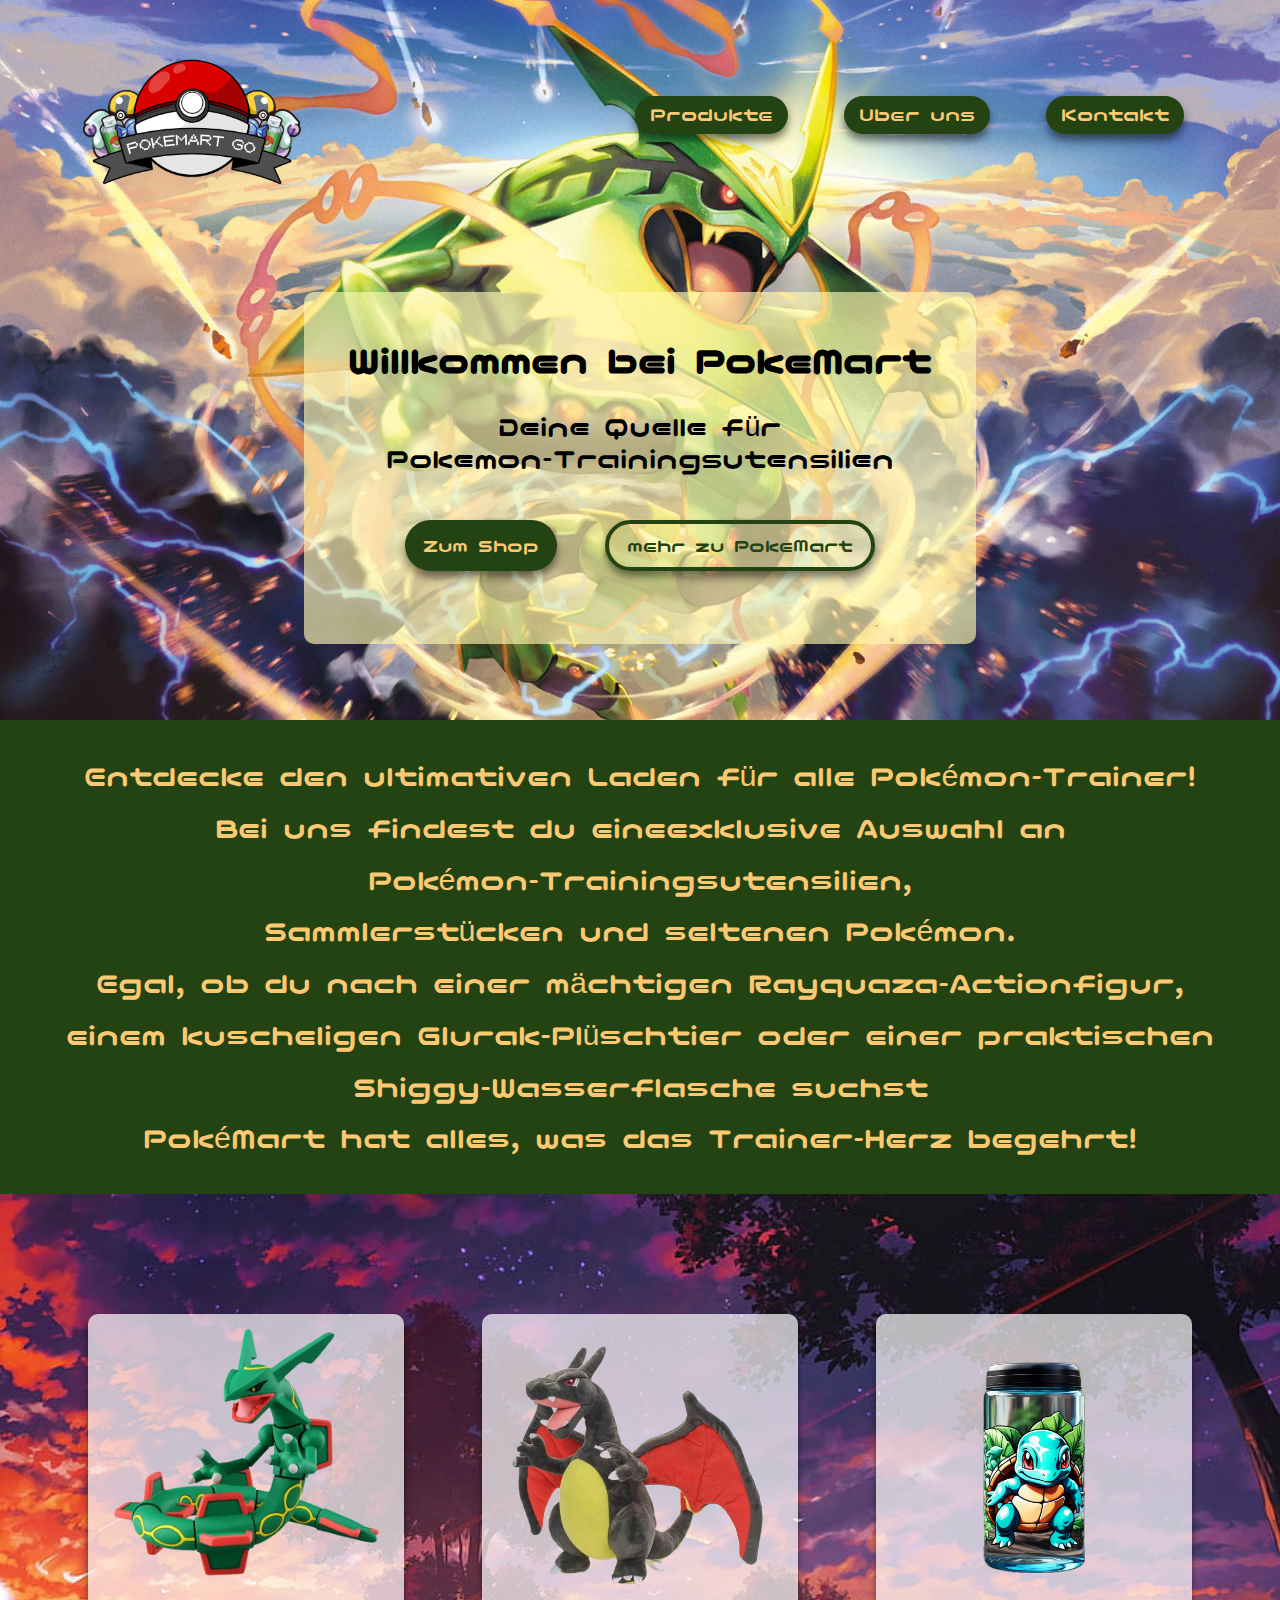
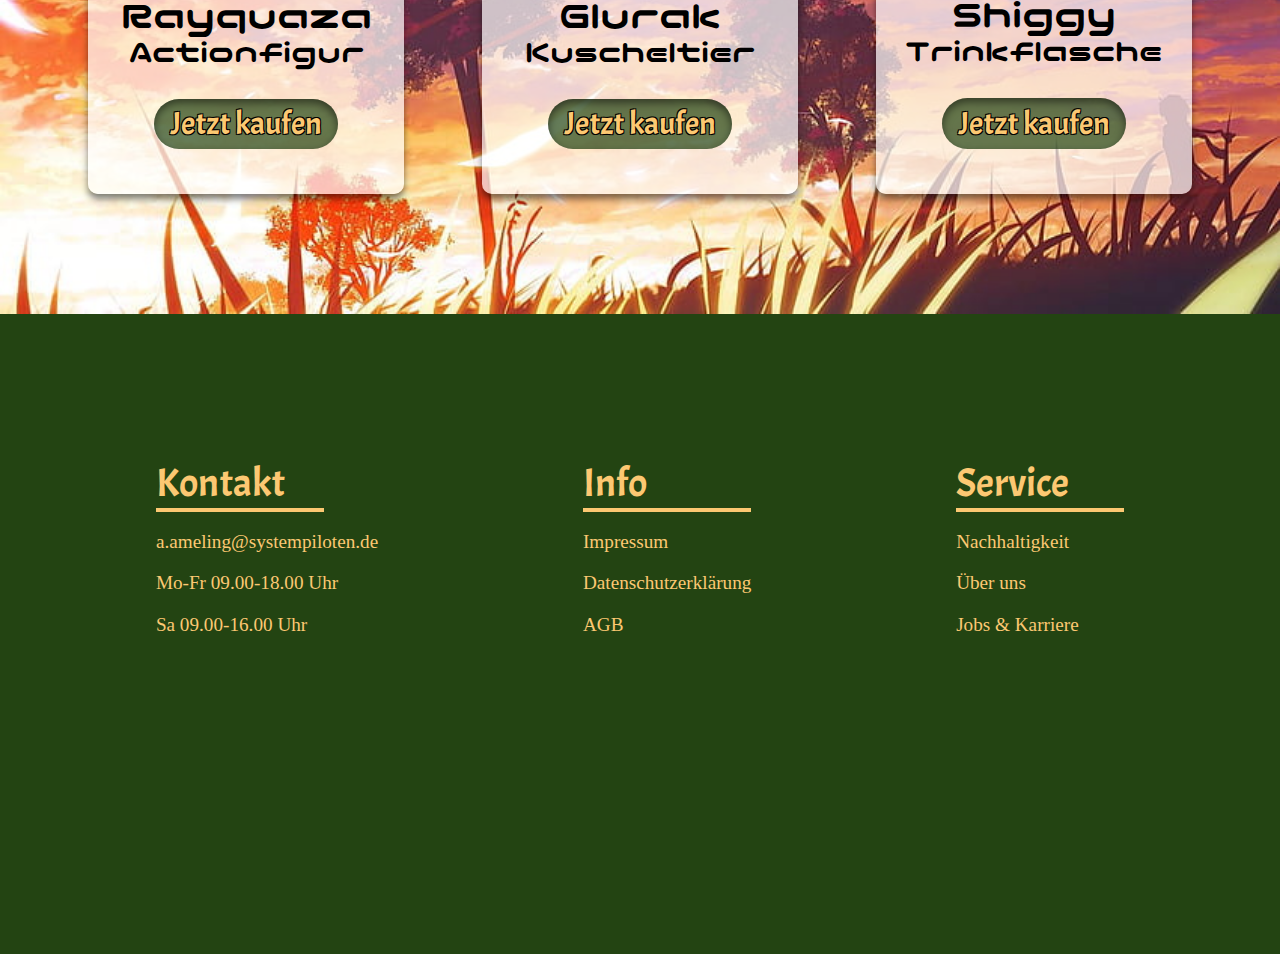
<file: index.html>
<!doctype html>
<html lang="de">
<head>
    <meta charset="UTF-8">
    <meta name="viewport"
          content="width=device-width, user-scalable=no, initial-scale=1.0, maximum-scale=1.0, minimum-scale=1.0">
    <meta http-equiv="X-UA-Compatible" content="ie=edge">
    <title>Document</title>
    <link rel="stylesheet" href="index.css">
    <script src="index.js"></script>
</head>

<body>

<!--- Header --->

    <div class="header">
        <div class="header-content">
            <img class="header-img" src="img/Bild-Hintergrund-Rayquaza.jpg" alt="Rayquaza Wallpaper">
            <img class="header-icon" src="img/Bild-PokeMartGo-Icon.png" alt="PokeMart-Go">
            <button class="dropdown-btn">
                <svg xmlns="http://www.w3.org/2000/svg"
                     height="24px" viewBox="0 -960 960 960" width="24px"><path d="M120-240v-80h720v80H120Zm0-200v-80h720v80H120Zm0-200v-80h720v80H120Z"/></svg>
                     <!-- ☰ -->
            </button>

<!--- Nav-Container --->

            <nav class="nav-container">
                <a href="produkt.html" class="btn-Produkte">Produkte</a>
                <a href="uberuns.html" class="btn-Über_uns">Uber uns</a>
                <a href="kontakt.html" class="btn-Kontakt">Kontakt</a>
            </nav>

<!--- Willkommen-Container --->

            <div class="willkommen-container">
                <h2 class="willkommen-h2">Willkommen bei PokeMart</h2>
                <p class="willkommen-p">Deine Quelle für <br> Pokemon-Trainingsutensilien</p>
                <nav class="willkommen-container-btn">
                    <a href="produkt.html" class="btn-ZumShop">Zum Shop</a>
                    <a href="uberuns.html" class="btn-mehrZuPokeMart">mehr zu PokeMart</a>
                </nav>
            </div>
        </div>
    </div>

<!--- Body --->

<!-- Text-Container -->

    <div class="text-container">
        <p class="info-text">
            Entdecke den ultimativen Laden für alle Pokémon-Trainer! <br>
            Bei uns findest du eineexklusive Auswahl an <br>
            Pokémon-Trainingsutensilien, <br>
            Sammlerstücken und seltenen Pokémon. <br>
            Egal, ob du nach einer mächtigen Rayquaza-Actionfigur, <br>
            einem kuscheligen Glurak-Plüschtier oder einer praktischen <br>
            Shiggy-Wasserflasche suchst <br>
            PokéMart hat alles, was das Trainer-Herz begehrt!
        </p>
    </div>

<!-- Produkt-Body -->

    <div class="produkt-body">
        <img class="body-img" src="img/Bild-Hintergrund-Produkte.jpg" alt="Produkt Hintergrundbild">
        <div class="produkt-container">

    <!-- Rayquaza -->

            <div class="produkt-rayquazaFigur">
                <img class="rayquaza-img" src="img/Bild-Rayquaza-Actionfigur.png" alt="Rayquaza Actionfigur">
                <p class="produktText-rayquaza">Rayquaza</p>
                <p class="produktText-Actionfigur">
                    Actionfigur
                </p>
               <span class="btnContainer-jetztKaufen-1">
                   <a href="#" class="btn-jetztKaufen-1" data-id="rayquaza-actionfigur" onclick="saveProductDetails(event)">Jetzt kaufen</a>
               </span>

    <!-- Glurak -->

            </div>
            <div class="produkt-shinyGlurak">
                <img class="glurak-img" src="img/Bild-ShinyGlurak2-Plüschtier.png" alt="Glurak Plüschtier">
                <p class="produktText-shinyGlurak">Glurak</p>
                <p class="produktText-Actionfigur">
                    Kuscheltier
                </p>
                <span class="btnContainer-jetztKaufen-1">
                   <a href="#" class="btn-jetztKaufen-1" data-id="shiny-glurak-kuscheltier" onclick="saveProductDetails(event)">Jetzt kaufen</a>
               </span>

    <!-- Shiggy -->

            </div>
            <div class="produkt-shiggyFlasche">
                <img class="shiggy-img" src="img/Bild-Shiggy-Trinkflasche2.png" alt="Shiggy Trinkflasche">
                <p class="produktText-Shiggy">Shiggy</p>
                <p class="produktText-Actionfigur">
                    Trinkflasche
                </p>
                <span class="btnContainer-jetztKaufen-1">
                   <a  href="error404.html" class="btn-jetztKaufen-1">Jetzt kaufen</a>
               </span>
            </div>

        </div>
    </div>

<!--- Footer --->

    <div class="footer-container">

        <div class="kontakt-container">
            <span>Kontakt</span>
            <div class="underline"></div>
            <p>a.ameling@systempiloten.de</p>
            <p>Mo-Fr 09.00-18.00 Uhr</p>
            <p>Sa 09.00-16.00 Uhr</p>
        </div>

        <div class="info-container">
            <span>Info</span>
            <div class="underline"></div>
            <p>Impressum</p>
            <p>Datenschutzerklärung</p>
            <p>AGB</p>
        </div>

        <div class="service-container">
            <span>Service</span>
            <div class="underline"></div>
            <p>Nachhaltigkeit</p>
            <p>Über uns</p>
            <p>Jobs & Karriere</p>
        </div>

    </div>

<!-- Footer für Media Query max-width 768px -->

    <div class="footer-containerMedia">
        <div class="upperline">
            <span class="text1">Impressum</span>
            <span class="text2">|</span>
            <span class="text1">Datenschutzerklärung</span>
            <span class="text2">|</span>
            <span class="text1">AGB</span>
        </div>

        <div class="lowerline">
            <span class="text1">Nachhaltigkeit</span>
            <span class="text2">|</span>
            <span class="text1">Über uns</span>
            <span class="text2">|</span>
            <span class="text1">Jobs & Karriere</span>
        </div>
    </div>


</body>

</html>
</file>
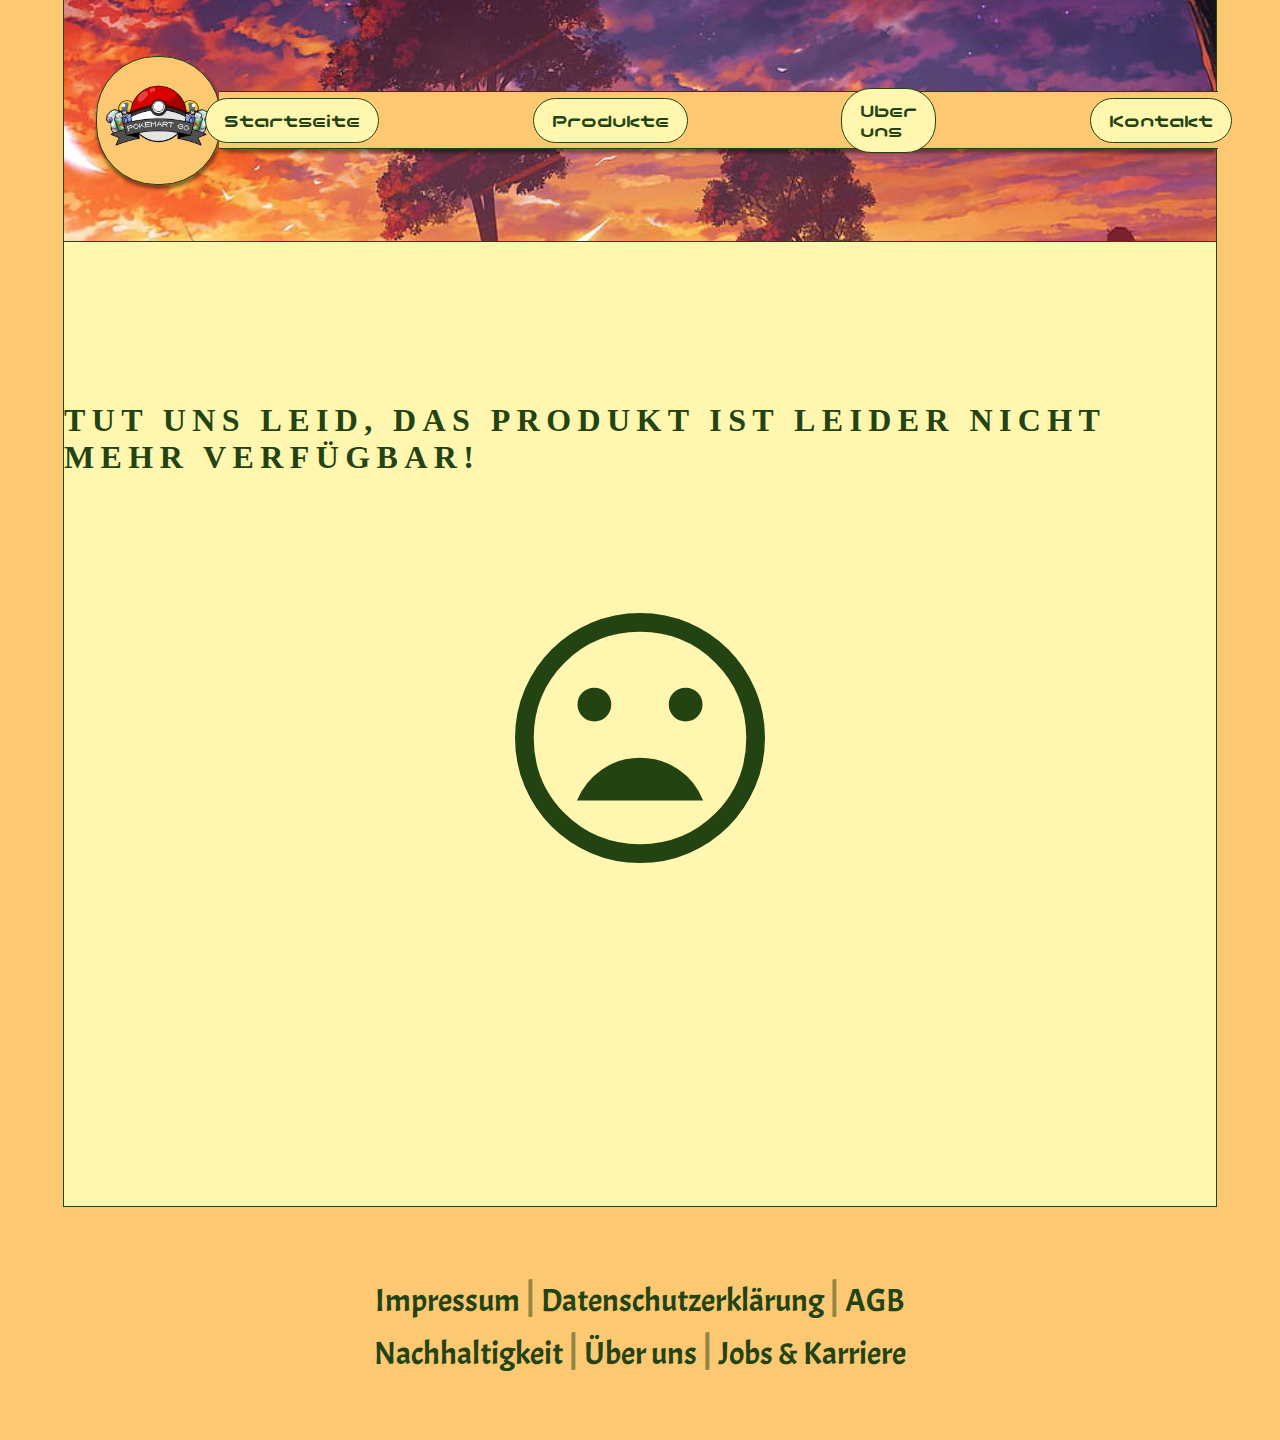
<file: error404.html>
<!doctype html>
<html lang="de">
<head>
    <meta charset="UTF-8">
    <meta name="viewport"
          content="width=device-width, user-scalable=no, initial-scale=1.0, maximum-scale=1.0, minimum-scale=1.0">
    <meta http-equiv="X-UA-Compatible" content="ie=edge">
    <title>Document</title>
    <link rel="stylesheet" href="error404.css">
</head>
<body>

<div class="uberuns-page">

    <!---- HEADER ---->

    <div class="header-img">
        <div class="iconbox">
            <img class="iconIMG" src="img/Bild-PokeMartGo-Icon.png" alt="icon-img">
        </div>
        <button class="dropdown-btn">
            <svg xmlns="http://www.w3.org/2000/svg"
                 height="24px" viewBox="0 -960 960 960" width="24px"><path d="M120-240v-80h720v80H120Zm0-200v-80h720v80H120Zm0-200v-80h720v80H120Z"/></svg>
            <!-- ☰ -->
        </button>
        <div class="buttonbox">
            <nav class="button-box">
                <a href="http://localhost:63343/Azubiwebsite/index.html?_ijt=iqdu65l0ur4bcs3a3hhlcc8kcj&_ij_reload=RELOAD_ON_SAVE" class="startseite-btn">Startseite</a>
                <a href="http://localhost:63343/Azubiwebsite/produkt.html?_ijt=5mihrps2l5cerse1bb84oqo0ge&_ij_reload=RELOAD_ON_SAVE" class="produkte-btn">Produkte</a>
                <a href="http://localhost:63343/Azubiwebsite/uberuns.html?_ijt=adsna5lig8pkm10hret2jo2nuv&_ij_reload=RELOAD_ON_SAVE" class="uberuns-btn">Uber uns</a>
                <a href="http://localhost:63343/Azubiwebsite/kontakt.html?_ijt=adsna5lig8pkm10hret2jo2nuv&_ij_reload=RELOAD_ON_SAVE" class="kontakt-btn">Kontakt</a>
            </nav>
        </div>
    </div>

    <!---- BODY ---->

    <div class="body">
        <h1 class="h1">TUT UNS LEID, DAS PRODUKT IST LEIDER NICHT MEHR VERFÜGBAR!</h1>
        <div class="imgBox">
            <svg class="my-icon" xmlns="http://www.w3.org/2000/svg" height="300px" viewBox="0 -960 960 960" width="300px" fill="#234412">
                <path d="M626-533q22.5 0 38.25-15.75T680-587q0-22.5-15.75-38.25T626-641q-22.5 0-38.25 15.75T572-587q0 22.5 15.75 38.25T626-533Zm-292
                0q22.5 0 38.25-15.75T388-587q0-22.5-15.75-38.25T334-641q-22.5 0-38.25 15.75T280-587q0 22.5 15.75 38.25T334-533Zm146.17 116Q413-417
                358.5-379.5T278-280h404q-25-63-79.83-100-54.82-37-122-37ZM480-80q-83 0-156-31.5T197-197q-54-54-85.5-127T80-480q0-83 31.5-156T197-763q54-54
                127-85.5T480-880q83 0 156 31.5T763-763q54 54 85.5 127T880-480q0 83-31.5 156T763-197q-54 54-127 85.5T480-80Zm0-400Zm0 340q142.38 0
                241.19-98.81Q820-337.63 820-480q0-142.38-98.81-241.19T480-820q-142.37 0-241.19 98.81Q140-622.38 140-480q0 142.37 98.81 241.19Q337.63-140 480-140Z"/>
            </svg>
        </div>
    </div>

    <!--- Footer --->

    <div class="footerContainer">
        <div class="footer">
            <div class="footer-boxen">
                <div class="upperline">
                    <span class="text1">Impressum</span>
                    <span class="text2">|</span>
                    <span class="text1">Datenschutzerklärung</span>
                    <span class="text2">|</span>
                    <span class="text1">AGB</span>
                </div>

                <div class="lowerline">
                    <span class="text1">Nachhaltigkeit</span>
                    <span class="text2">|</span>
                    <span class="text1">Über uns</span>
                    <span class="text2">|</span>
                    <span class="text1">Jobs & Karriere</span>
                </div>
            </div>
        </div>
    </div>

</div> <!-- Über uns Page -->

</body>
</html>
</file>
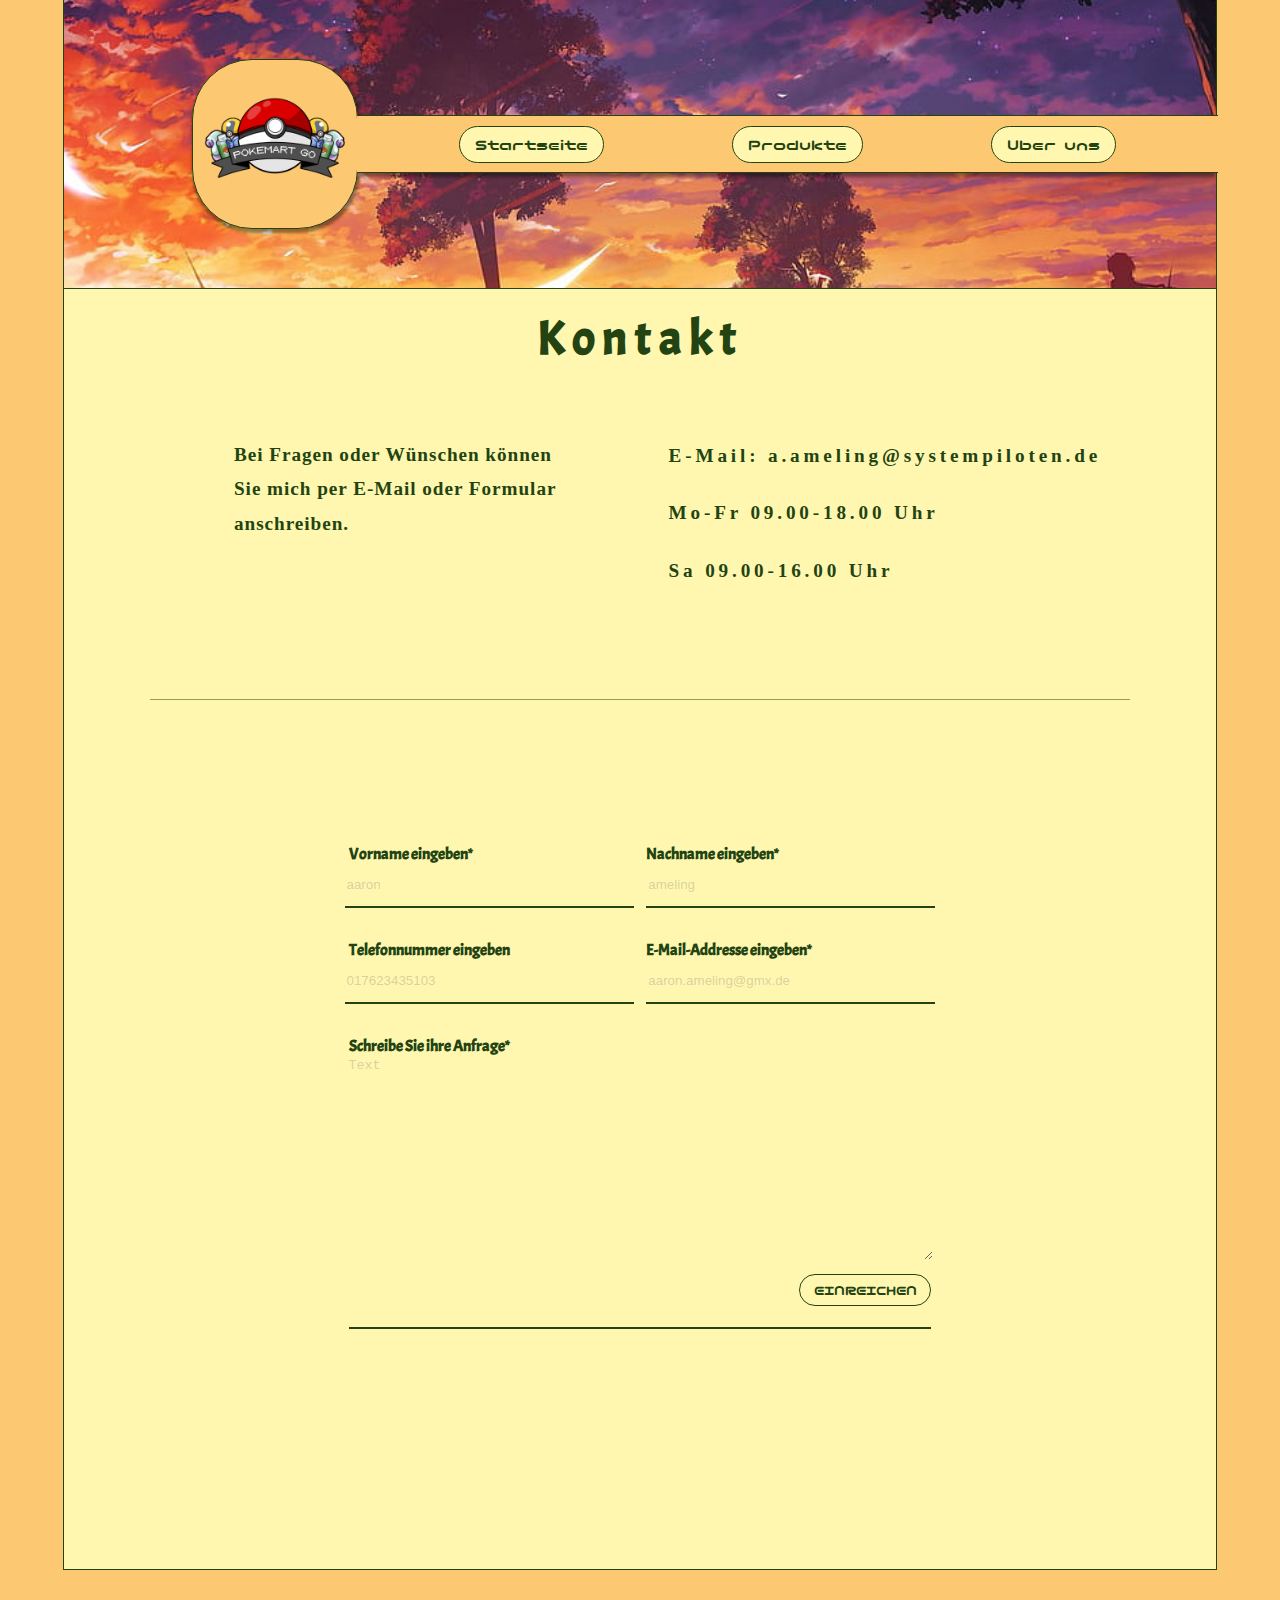
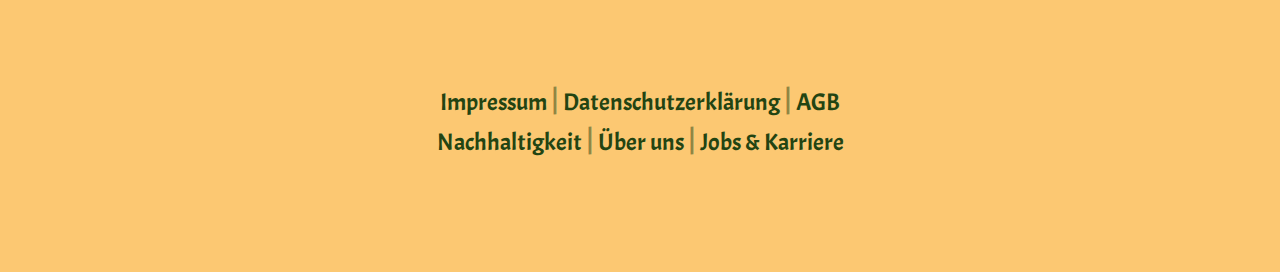
<file: kontakt.html>
<!doctype html>
<html lang=de>
<head>
    <meta charset="UTF-8">
    <meta name="viewport"
          content="width=device-width, user-scalable=no, initial-scale=1.0, maximum-scale=1.0, minimum-scale=1.0">
    <meta http-equiv="X-UA-Compatible" content="ie=edge">
    <title>Document</title>
    <link rel="stylesheet" href="kontakt.css">
    <script src="kontakt.js"></script>
</head>
<body>

    <div class="kontakt-page">

<!---- HEADER ---->

        <div class="header-img">
            <div class="iconbox">
                <img class="iconIMG" src="img/Bild-PokeMartGo-Icon.png" alt="icon-img">
            </div>
            <button class="dropdown-btn">
                <svg xmlns="http://www.w3.org/2000/svg"
                     height="24px" viewBox="0 -960 960 960" width="24px"><path d="M120-240v-80h720v80H120Zm0-200v-80h720v80H120Zm0-200v-80h720v80H120Z"/></svg>
                <!-- ☰ -->
            </button>
            <div class="buttonbox">
                <nav class="button-box">
                    <a href="index.html" class="startseite-btn">Startseite</a>
                    <a href="produkt.html" class="produkte-btn">Produkte</a>
                    <a href="uberuns.html" class="uberuns-btn">Uber uns</a>
                </nav>
            </div>
        </div>

<!---- BODY ---->

        <div class="body">
            <h1 class="überschrift">Kontakt</h1>
            <h2 class="info-bereich">
                <div class="textbox01">
                    <p class="text01">
                        Bei Fragen oder Wünschen können <br id="br">
                        Sie mich per E-Mail oder Formular <br id="br">
                        anschreiben.
                    </p>
                </div>
                <div class="textbox02">
                    <p class="text02">
                        E-Mail: a.ameling@systempiloten.de <br>
                        Mo-Fr 09.00-18.00 Uhr <br>
                        Sa 09.00-16.00 Uhr
                    </p>
                </div>
            </h2>
            <div class="underline01"></div>
            <form id="myForm" class="eingabebereich">
                <span class="headline01">
                    <p class="p-vorname">Vorname eingeben*</p>
                    <p class="p-nachname">Nachname eingeben*</p>
                </span>
                <div class="textfeld01">
                    <input type="text" name="Vorname" id="vornamenEingabe" placeholder="aaron">
                    <input type="text" name="Nachname" id="nachnamenEingabe" placeholder="ameling">
                </div>
                <span class="headline02">
                    <p class="tel-nummer">Telefonnummer <br id="br1"> eingeben</p>
                    <p class="e-mail">E-Mail-Addresse <br id="br1"> eingeben*</p>
                </span>
                <div class="textfeld02">
                    <input type="text" name="Telefon" id="telefonEingabe" placeholder="017623435103">
                    <input type="text" name="E-Mail" id="emailEingabe" placeholder="aaron.ameling@gmx.de">
                </div>
                <div>
                    <span class="headline03">
                        <p class="anfragen-eingabe">Schreibe Sie ihre Anfrage*</p>
                    </span>
                    <div class="textfeld03">
                        <textarea type="text" name="Anfrage" id="anfragenEingabe" placeholder="Text"></textarea>
                    </div>
                </div>
                <div class="button-box2">
                    <button class="einreichenButton" type="submit">EINREICHEN</button>
                </div>
                <div class="underline02"></div>
            </form>
        </div>
    </div>

<!--- Footer --->

    <div class="footerContainer">
        <div class="footer">
            <div class="footer-boxen">
                <div class="upperline">
                    <span class="text1">Impressum</span>
                    <span class="text2">|</span>
                    <span class="text1">Datenschutzerklärung</span>
                    <span class="text2">|</span>
                    <span class="text1">AGB</span>
                </div>

                <div class="lowerline">
                    <span class="text1">Nachhaltigkeit</span>
                    <span class="text2">|</span>
                    <span class="text1">Über uns</span>
                    <span class="text2">|</span>
                    <span class="text1">Jobs & Karriere</span>
                </div>
            </div>
        </div>
    </div>

</body>
</html>
</file>
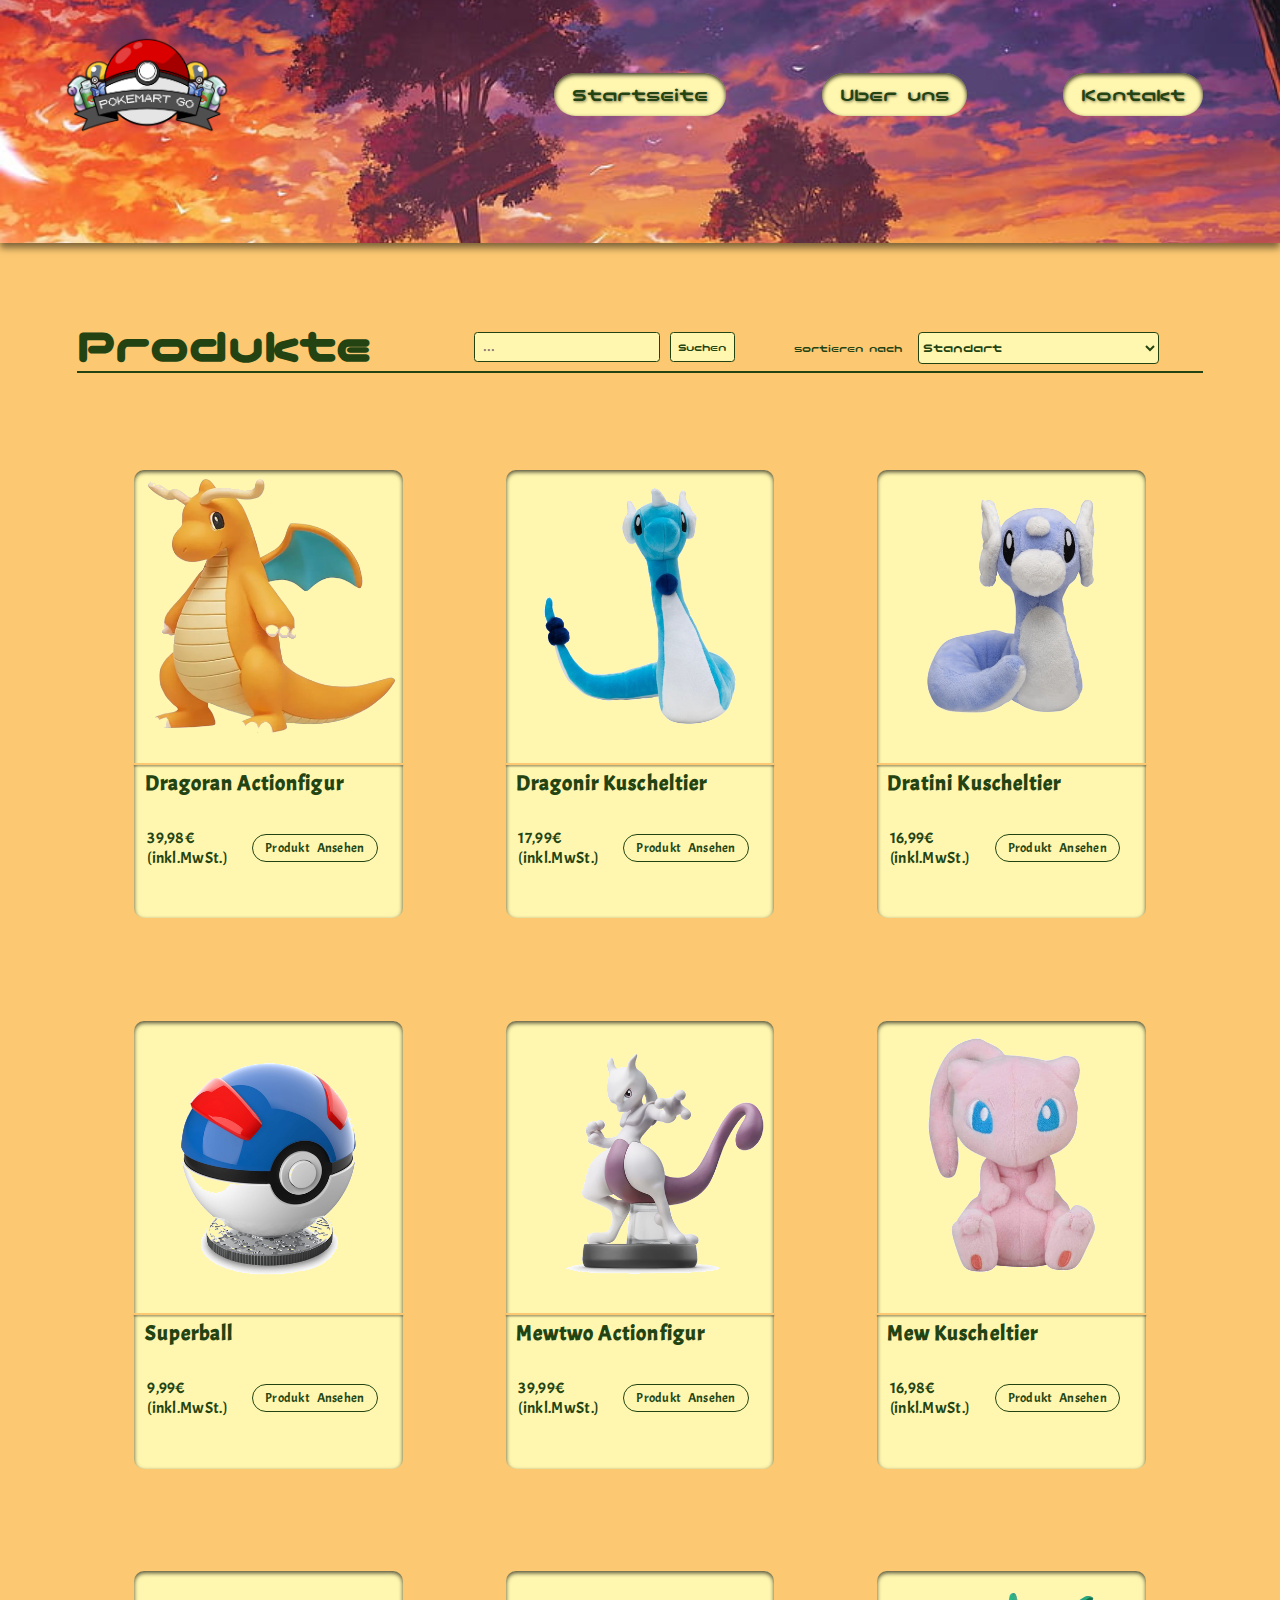
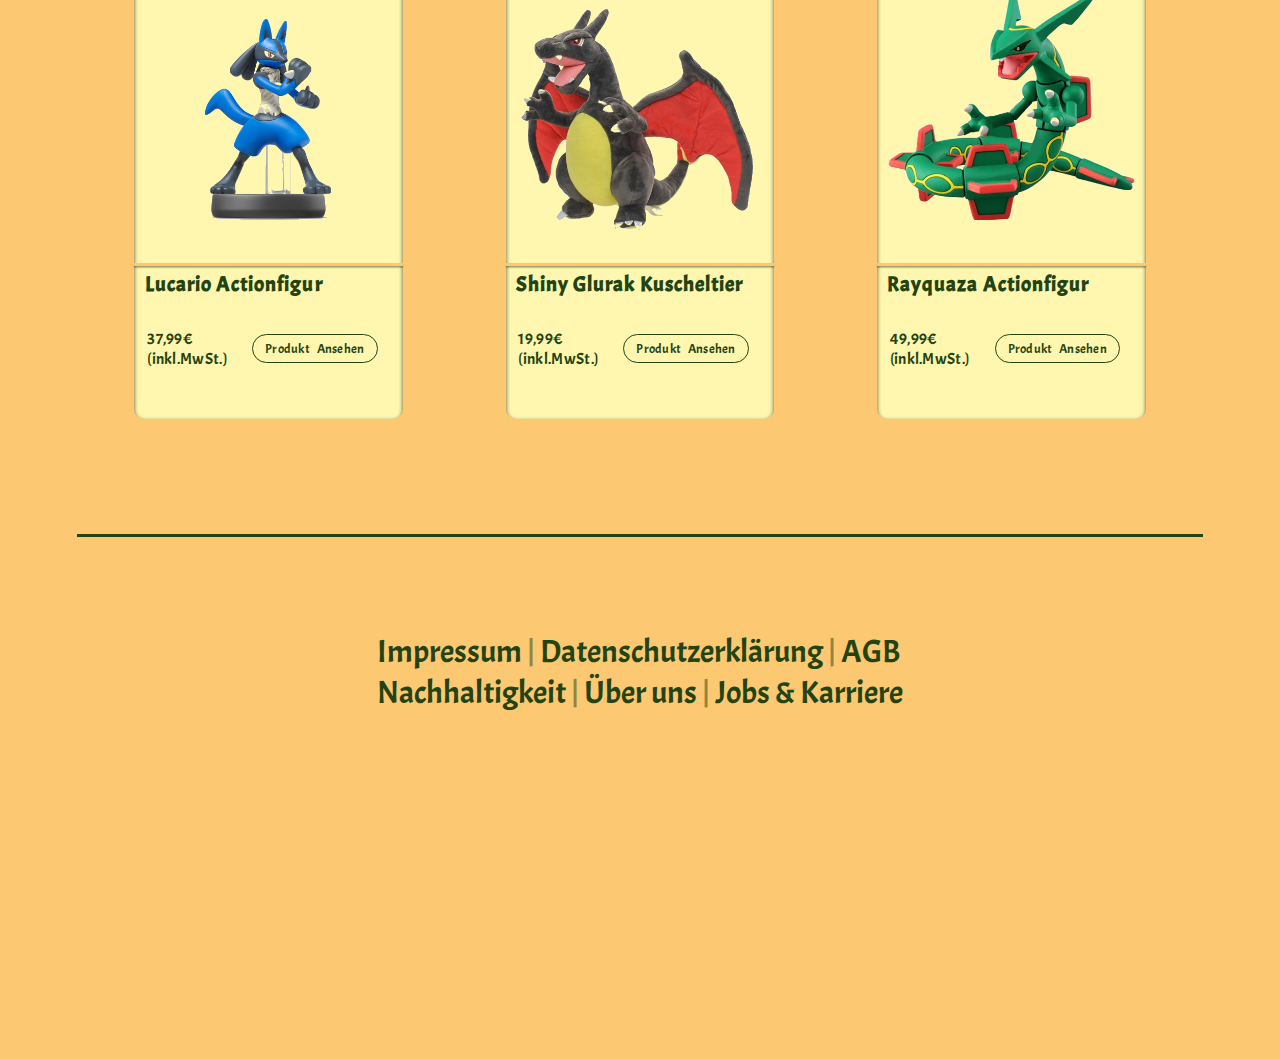
<file: produkt.html>
<!doctype html>
<html lang=de>
<head>
    <meta charset="UTF-8">
    <meta name="viewport"
          content="width=device-width, user-scalable=no, initial-scale=1.0, maximum-scale=1.0, minimum-scale=1.0">
    <meta http-equiv="X-UA-Compatible" content="ie=edge">
    <title>Document</title>
    <link rel="stylesheet" href="produkt.css">
    <script src="produkt.js"></script>
</head>
<body>

<!---- Header ---->

    <div class="headerNav-container">
        <img class="headerNav-icon" src="img/PokeMart-Icon-NOpadding.png" alt="PokeMart Icon">
        <button class="dropdown-btn">
            <svg xmlns="http://www.w3.org/2000/svg"
                 height="24px" viewBox="0 -960 960 960" width="24px"><path d="M120-240v-80h720v80H120Zm0-200v-80h720v80H120Zm0-200v-80h720v80H120Z"/></svg>
            <!-- ☰ -->
        </button>
        <nav class="headerNav-button">
            <a href="index.html" class="startseite-btn">Startseite</a>
            <a href="uberuns.html" class="überUns-btn">Uber uns</a>
            <a href="kontakt.html" class="Kontakt-btn">Kontakt</a>
        </nav>
    </div>

<!---- Body ---->

<!-- Produkt-Container -->

    <div class="produkt-container">
        <div class="produktSuch-leiste">
            <h1 class="produkt-h1">Produkte</h1>

<!-- Suchfeld -->

            <div class="search-bar">
                <input type="text" id="searchInput" placeholder="..." />
                <button id="searchButton">Suchen</button>
            </div>
            <span class="sortier-select">
                <span class="sortieren-text">sortieren nach</span>
                <select name="sortieren" id="sortieren">
                    <option value="standart" selected>Standart</option>
                    <optgroup label="rich">
                        <option value="preis-hoch-niedrig"> Preis, hoch nach niedrig</option>
                    </optgroup>
                    <optgroup label="broke">
                        <option value="preis-niedrig-hoch"> Preis, niedrig nach hoch</option>
                    </optgroup>
                    <optgroup label="typ">
                        <option value="Drache">Drache</option>
                        <option value="Flug">Flug</option>
                        <option value="Feuer">Feuer</option>
                        <option value="Kampf">Kampf</option>
                        <option value="Stahl">Stahl</option>
                        <option value="Psycho">Psycho</option>
                        <option value="Pokebälle">Pokébälle</option>
                    </optgroup>
                </select>
            </span>
        </div>
        <div class="produkt-underline"></div>

<!-- Produkte -->

        <div class="produkt-boxen" id="produkt-boxen">
        <!---- PLATZHALTER FÜR PRODUKTE DIE DURCH JAVASCRIPT ERSTELLT UND EINGEFÜGT WERDEN ---->
        </div>

<!---- Footer ---->

       <div class="footer">
            <div class="produkt-underline-footer">
                <div class="footer-container">
                    <div class="upperline">
                        <span class="text1">Impressum</span>
                        <span class="text2">|</span>
                        <span class="text1">Datenschutzerklärung</span>
                        <span class="text2">|</span>
                        <span class="text1">AGB</span>
                    </div>

                    <div class="lowerline">
                        <span class="text1">Nachhaltigkeit</span>
                        <span class="text2">|</span>
                        <span class="text1">Über uns</span>
                        <span class="text2">|</span>
                        <span class="text1">Jobs & Karriere</span>
                    </div>
                </div>
            </div>
        </div>
    </div>
</body>
</html>
</file>
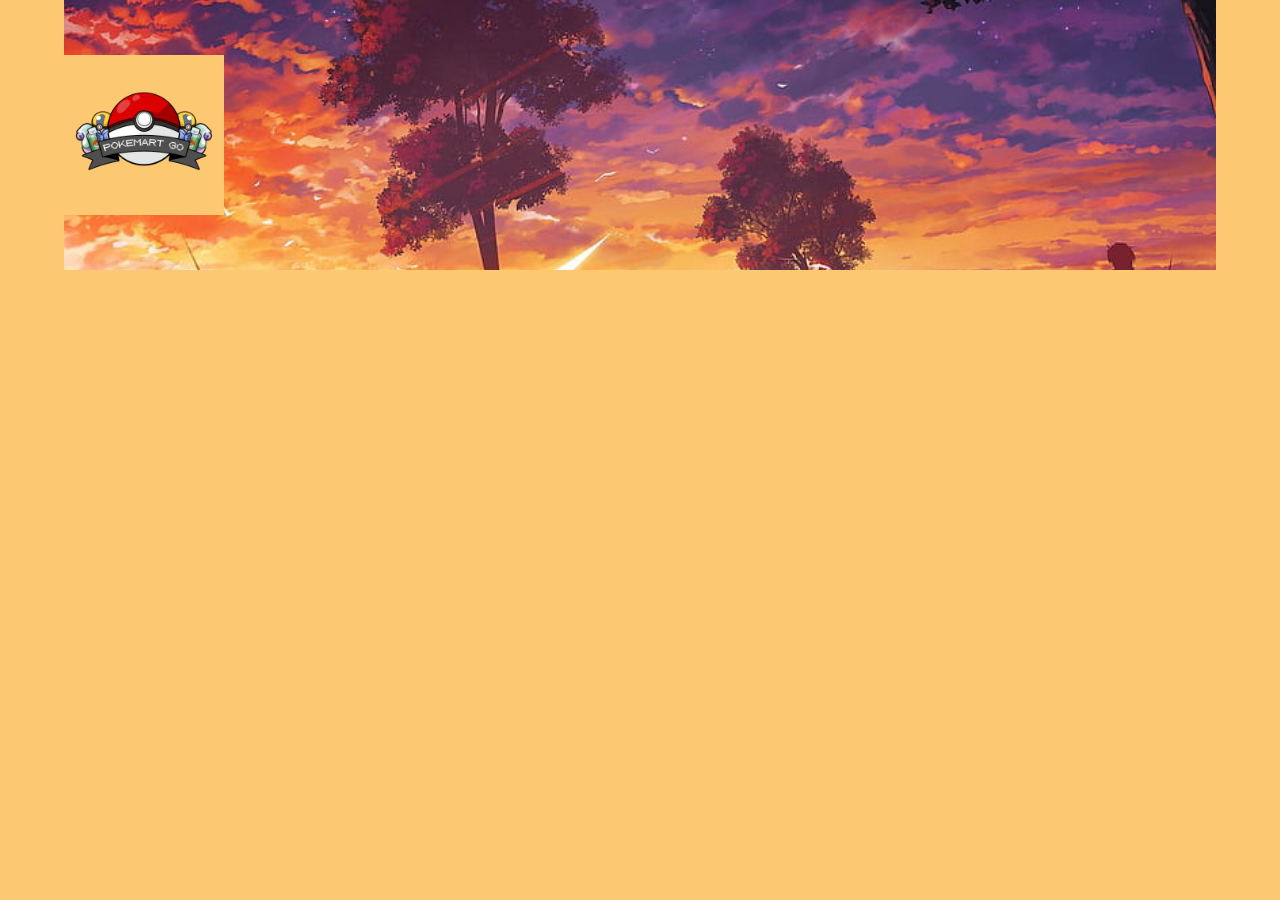
<file: test.html>
<!doctype html>
<html lang=de>
<head>
    <meta charset="UTF-8">
    <meta name="viewport"
          content="width=device-width, user-scalable=no, initial-scale=1.0, maximum-scale=1.0, minimum-scale=1.0">
    <meta http-equiv="X-UA-Compatible" content="ie=edge">
    <title>Document</title>
    <link rel="stylesheet" href="test.css">
</head>
<body>

   <div class="box01">
        <div class="top01">
            <div class="box02">
                <img class="img" src="img/Bild-PokeMartGo-Icon.png" alt="">
            </div>
        </div>
   </div>

</body>
</html>
</file>
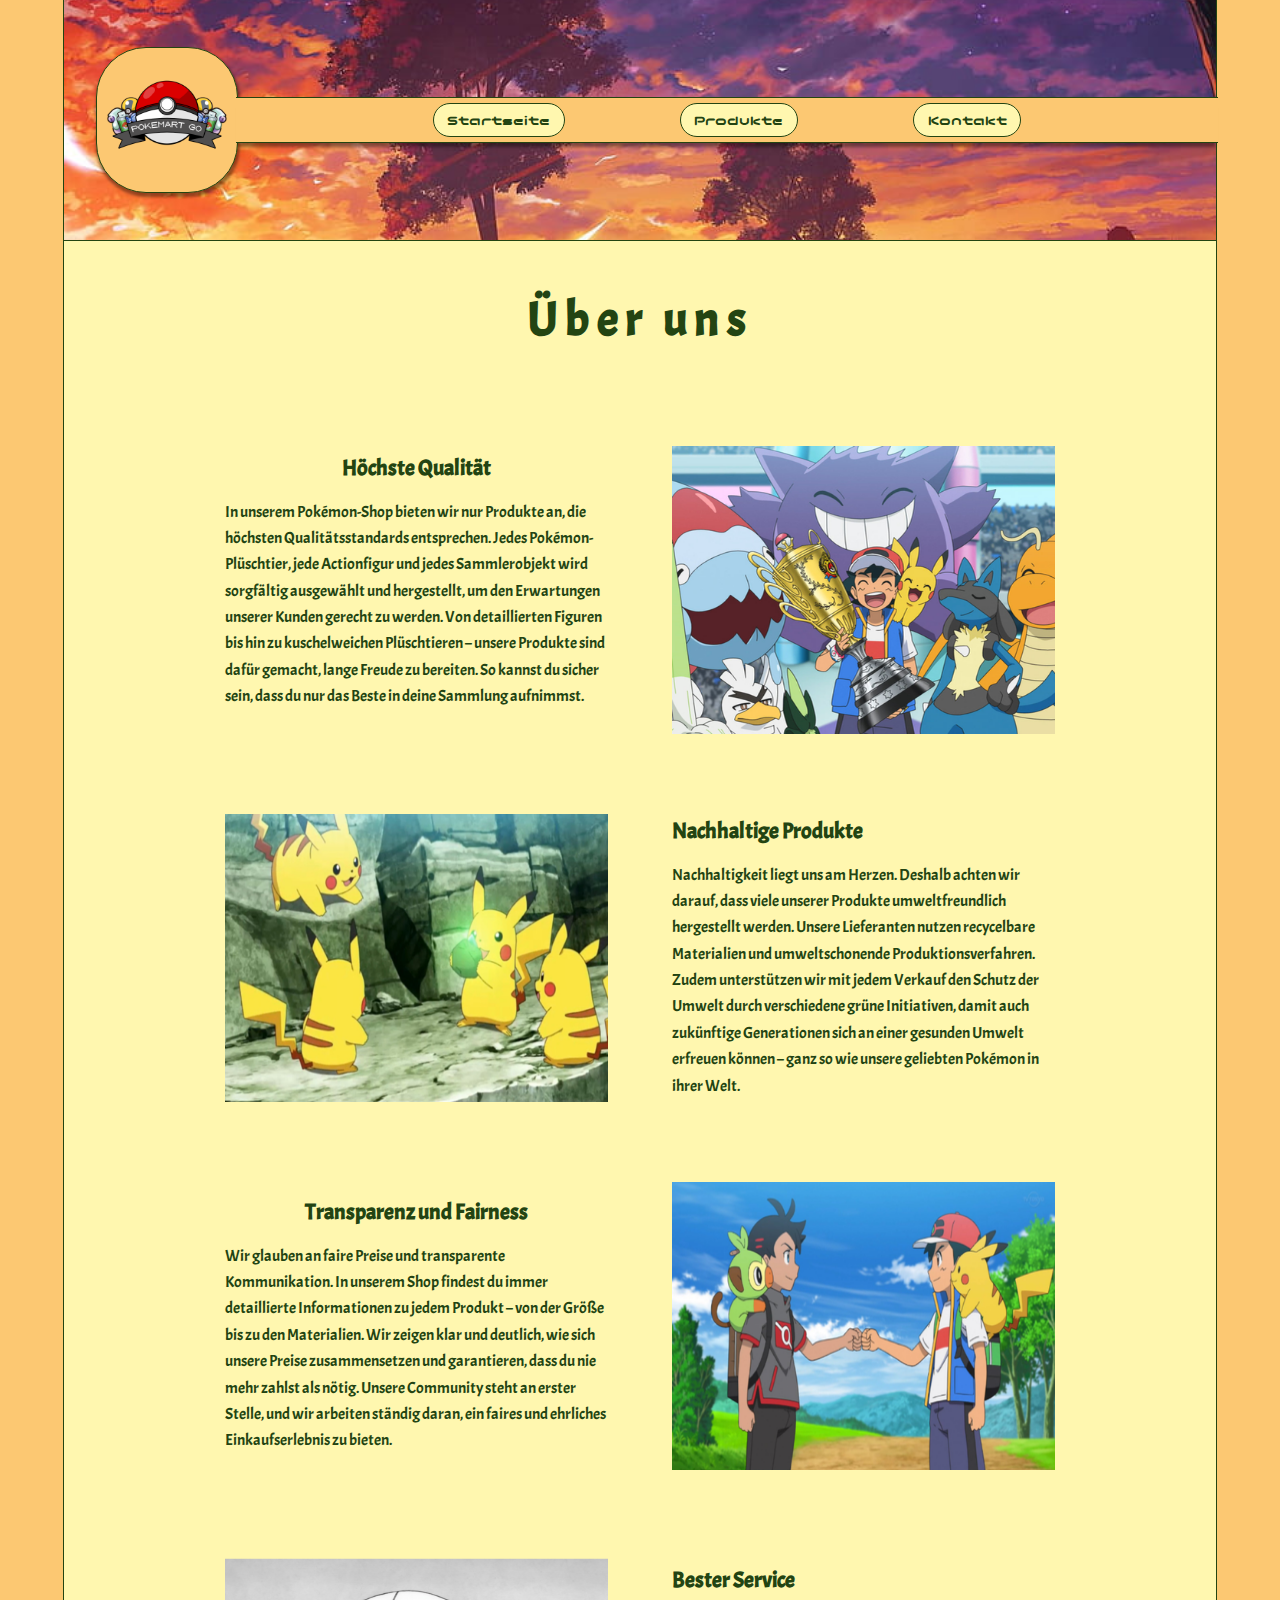
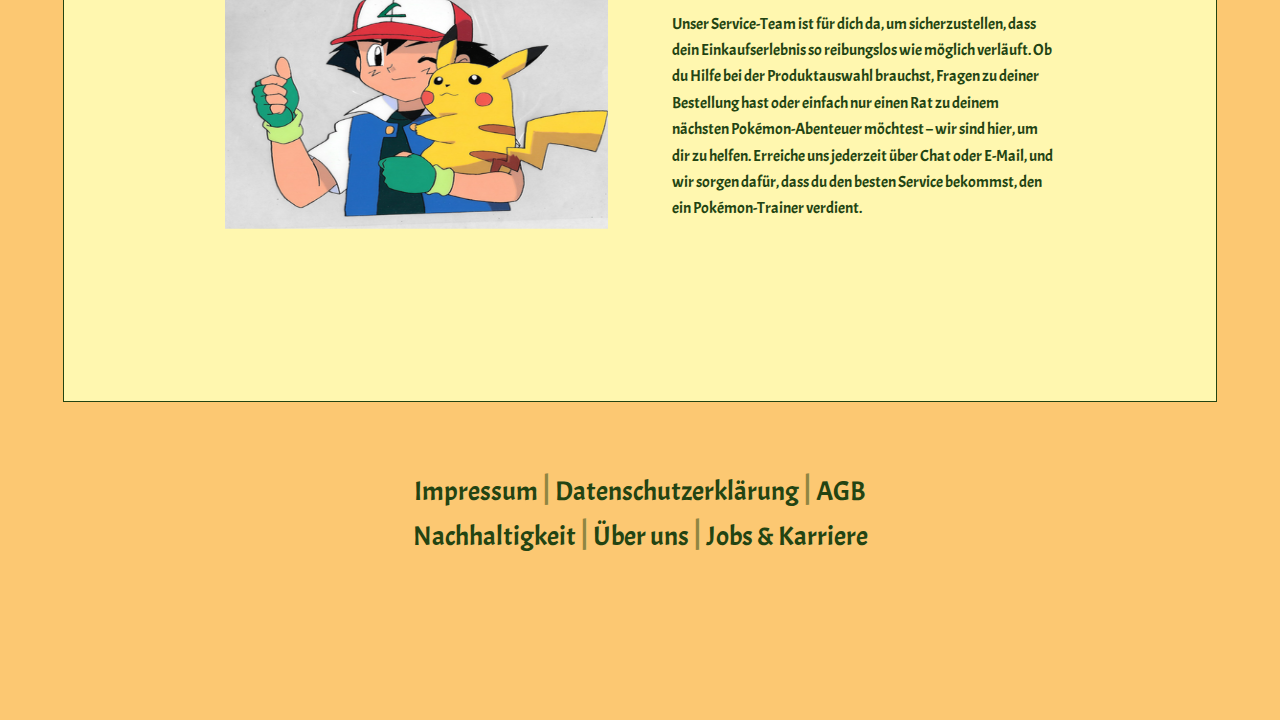
<file: uberuns.html>
<!doctype html>
<html lang=de>
<head>
    <meta charset="UTF-8">
    <meta name="viewport"
          content="width=device-width, user-scalable=no, initial-scale=1.0, maximum-scale=1.0, minimum-scale=1.0">
    <meta http-equiv="X-UA-Compatible" content="ie=edge">
    <title>Document</title>
    <link rel="stylesheet" href="uberuns.css">
    <script src="uberuns.js"></script>
</head>
<body>

    <div class="uberuns-page">

        <!---- HEADER ---->

        <div class="header-img">
            <div class="iconbox">
                <img class="iconIMG" src="img/Bild-PokeMartGo-Icon.png" alt="icon-img">
            </div>
            <button class="dropdown-btn">
                <svg xmlns="http://www.w3.org/2000/svg"
                     height="24px" viewBox="0 -960 960 960" width="24px"><path d="M120-240v-80h720v80H120Zm0-200v-80h720v80H120Zm0-200v-80h720v80H120Z"/></svg>
                <!-- ☰ -->
            </button>
            <div class="buttonbox">
                <nav class="button-box">
                    <a href="index.html" class="startseite-btn">Startseite</a>
                    <a href="produkt.html" class="produkte-btn">Produkte</a>
                    <a href="kontakt.html" class="kontakt-btn">Kontakt</a>
                </nav>
            </div>
        </div>

        <!---- BODY ---->

        <div class="body">

            <h1 class="überschrift">Über uns</h1>

            <div class="höchsteQualität">
                <div class="textQualität">
                    <h2 class="überschriftQualität">Höchste Qualität</h2>
                    <p class="p-qualität">
                        In unserem Pokémon-Shop bieten wir nur Produkte an, die höchsten Qualitätsstandards entsprechen.
                        Jedes Pokémon-Plüschtier, jede Actionfigur und jedes Sammlerobjekt wird sorgfältig ausgewählt und hergestellt, um den Erwartungen unserer Kunden gerecht zu werden.
                        Von detaillierten Figuren bis hin zu kuschelweichen Plüschtieren – unsere Produkte sind dafür gemacht, lange Freude zu bereiten.
                        So kannst du sicher sein, dass du nur das Beste in deine Sammlung aufnimmst.
                    </p>
                </div>
                <div class="bildQualität">
                    <img class="imgQualität" src="img/Ash_Hochste_Qualitat_resized.png" alt="">
                </div>
            </div>

            <div class="nachhaltigeProdukte">
                <div class="bildProdukte">
                    <img class="imgProdukt" src="img/Pikachu_Nachhaltige_Produkte_perfect_crop.png" alt="">
                </div>
                <div class="textProdukte">
                    <h2 class="überschriftProdukte">Nachhaltige Produkte</h2>
                    <p class="p-produkte">
                        Nachhaltigkeit liegt uns am Herzen. Deshalb achten wir darauf, dass viele unserer Produkte umweltfreundlich hergestellt werden.
                        Unsere Lieferanten nutzen recycelbare Materialien und umweltschonende Produktionsverfahren.
                        Zudem unterstützen wir mit jedem Verkauf den Schutz der Umwelt durch verschiedene grüne Initiativen,
                        damit auch zukünftige Generationen sich an einer gesunden Umwelt erfreuen können – ganz so wie unsere geliebten Pokémon in ihrer Welt.
                    </p>
                </div>
            </div>

            <div class="transparenzFairness">
                <div class="textFainess">
                    <h2 class="überschriftFairness">Transparenz und Fairness</h2>
                    <p class="p-fairness">
                        Wir glauben an faire Preise und transparente Kommunikation. In unserem Shop findest du immer detaillierte Informationen zu jedem Produkt –
                        von der Größe bis zu den Materialien. Wir zeigen klar und deutlich, wie sich unsere Preise zusammensetzen und garantieren, dass du nie mehr zahlst als nötig.
                        Unsere Community steht an erster Stelle, und wir arbeiten ständig daran, ein faires und ehrliches Einkaufserlebnis zu bieten.
                    </p>
                </div>
                <div class="bildFairness">
                    <img class="imgFairness" src="img/Ash_Transparenz_Fairness_perfect_crop.png" alt="">
                </div>
            </div>
            <div class="besterService">
                <div class="bildService">
                    <img class="imgService" src="img/ash_bester_service_fixed.png" alt="">
                </div>
                <div class="textService">
                    <h2 class="überschriftService">Bester Service</h2>
                    <p class="p-service">
                        Unser Service-Team ist für dich da, um sicherzustellen, dass dein Einkaufserlebnis so reibungslos wie möglich verläuft.
                        Ob du Hilfe bei der Produktauswahl brauchst, Fragen zu deiner Bestellung hast oder einfach nur einen Rat zu deinem nächsten Pokémon-Abenteuer möchtest
                        – wir sind hier, um dir zu helfen. Erreiche uns jederzeit über Chat oder E-Mail, und wir sorgen dafür, dass du den besten Service bekommst,
                        den ein Pokémon-Trainer verdient.
                    </p>
                </div>
            </div>
        </div> <!-- Body -->

        <!--- Footer --->

        <div class="footerContainer">
            <div class="footer">
                <div class="footer-boxen">
                    <div class="upperline">
                        <span class="text1">Impressum</span>
                        <span class="text2">|</span>
                        <span class="text1">Datenschutzerklärung</span>
                        <span class="text2">|</span>
                        <span class="text1">AGB</span>
                    </div>

                    <div class="lowerline">
                        <span class="text1">Nachhaltigkeit</span>
                        <span class="text2">|</span>
                        <span class="text1">Über uns</span>
                        <span class="text2">|</span>
                        <span class="text1">Jobs & Karriere</span>
                    </div>
                </div>
            </div>
        </div>

    </div> <!-- Über uns Page -->
</body>
</html>
</file>
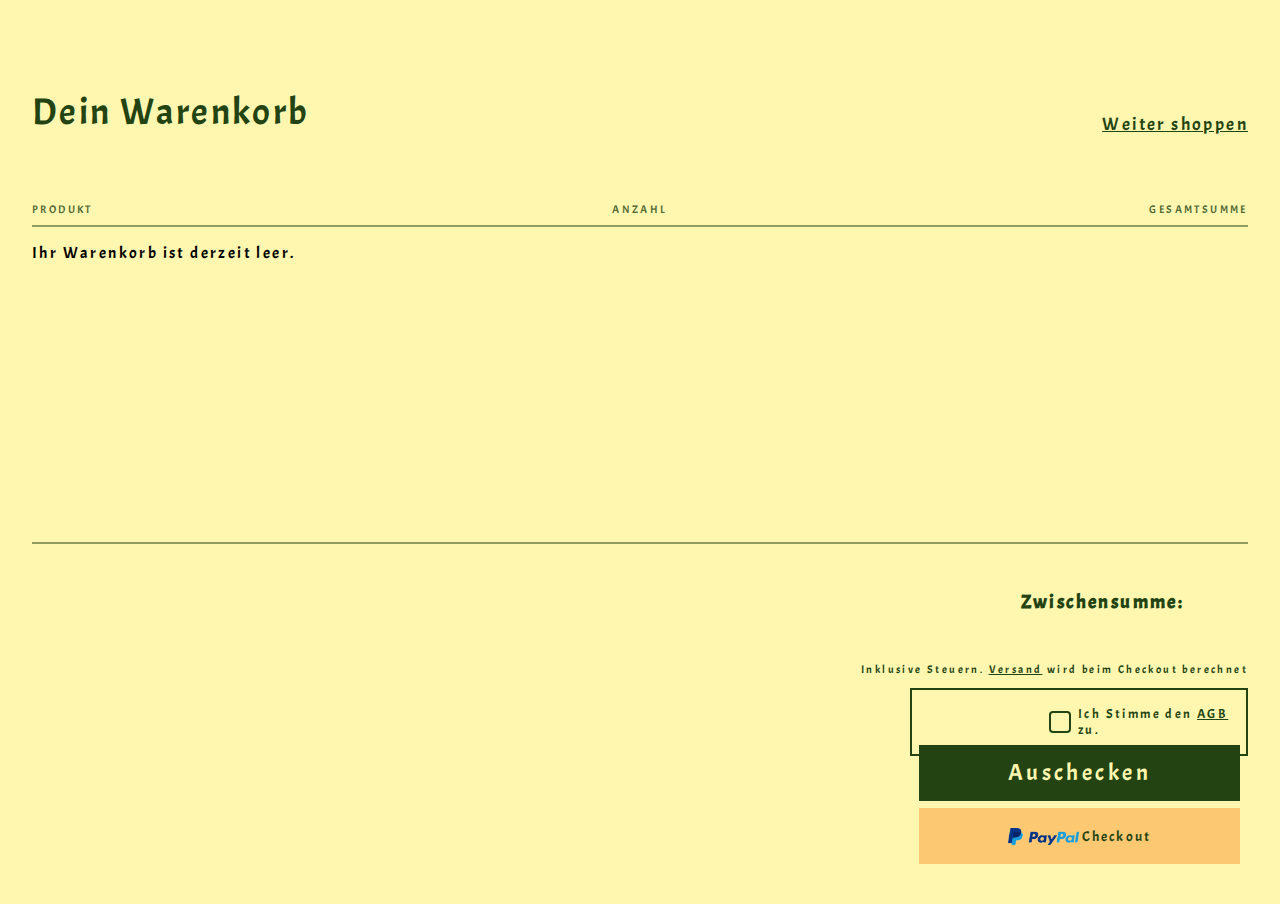
<file: warenkorb.html>
<!doctype html>
<html lang="de">
<head>
    <meta charset="UTF-8">
    <meta name="viewport"
          content="width=device-width, user-scalable=no, initial-scale=1.0, maximum-scale=1.0, minimum-scale=1.0">
    <meta http-equiv="X-UA-Compatible" content="ie=edge">
    <title>Document</title>
    <link rel="stylesheet" href="warenkorb.css">
    <script src="warenkorb.js"></script>
</head>
<body>
<!------------------------------------------------------------------------------>
    <div class="body">
        <div class="header">
            <div class="warenkorbH1">Dein Warenkorb</div>
            <div class="weiterShoppen"><a class="ankerA" href="produkt.html">Weiter shoppen</a></div>
        </div>
        <div class="navigation">
            <div class="produkt">PRODUKT</div>
            <div class="anzahl">ANZAHL</div>
            <div class="gesamtsumme">GESAMTSUMME</div>
        </div>
<!------------------------------------------------------------------------------>
        <div class="produkte0" id="produkte0">
        <!-- Platzhalter in den die dynamischen produkte generiert werden-->
        </div>
<!------------------------------------------------------------------------------>
        <div class="footer">
            <div class="checkoutWindow">
                <div class="zwischensummenBOX">
                    <h2 class="zwischensumme">Zwischensumme:</h2>
                    <h2 class="summe"></h2>
                </div>
                <p class="zwischensummeINFO">
                    Inklusive Steuern.&nbsp;<a class="ankerA" href="">Versand</a>&nbsp;wird beim Checkout berechnet
                </p>
                <div class="AGBButton">
                    <div class="checkBOX">
                        <input type="checkbox" id="checkbox1">
                        <label for="checkbox1" class="label1">Ich Stimme den <a class="ankerA" href="">AGB</a> zu.</label>
                    </div>
                </div>
                <div class="auschecken1">
                    <div class="auschecken2">
                        <button id="buttonCheckout">
                            Auschecken
                        </button>
                    </div>
                    <div class="paypal">
                        <button id="buttonPaypal">
                            <img class="paypalIMG" src="img/PayPal-cropped.png" alt="paypal logo">
                            Checkout
                        </button>
                    </div>
                </div>
            </div>
        </div>
    </div>

</body>
</html>
</file>
<file: index.css>
/*---- Global ----*/

@font-face {
    font-family: "Nico Moji";
    src: url('fonts/NicoMoji-Regular.ttf') format('truetype');
    font-weight: normal;
    font-style: normal;
}

@font-face {
    font-family: "Acme";
    src: url('fonts/Acme-Regular.ttf') format('truetype');
    font-weight: normal;
    font-style: normal;
}

body {
    padding: 0;
    margin: 0;
}

/*---- Header-Nav ----*/

.header {
    position: relative;
    font-family: 'Nico Moji', sans-serif;
}

.header-img {
    width: 100%;
    height: auto;
    background-size: cover;
    background-position: center;
    display: block;
}

.header-content {
    position: relative;
    width: 100%;
}

.header-icon {
    position: absolute;
    left: 5%;
    top: 0;
    width: 20%;
    height: auto;
    max-width: 350px;
}

/* Nav-Container */

.nav-container {
    position: absolute;
    top: 7.2em;
    right: 6.5em;
    display: flex;
    gap: 6em;
    align-items: center;
    flex-wrap: wrap;
    width: auto;
    max-width: 1149px;
}

.nav-container a {
    text-decoration: none;
    background-color: #234412;
    color: #FCC872;
    border-radius: 1.5625em;
    padding: 0.5625em 0.9375em 0.625em;
    display: flex;
    align-items: center;
    justify-content: center;
    font-size: 1.5625em;
    box-shadow: 0px 0.3125em 0.4375em rgba(0, 0, 0, 0.5);
    transition: background-color 0.3s ease, transform 0.3s ease, box-shadow 0.3s;
}

.nav-container a:hover {
    background-color: #FCC872;
    color: #234412;
    transform: scale(1.05);
    box-shadow: 0px 8px 12px rgba(0, 0, 0, 0.9);
}

.dropdown-btn {
    display: none;
}

/* Willkommen-Container */

.willkommen-container {
    height: 22em;
    position: absolute;
    top: 60%;
    left: 50%;
    width: 50%;
    transform: translate(-50%, -50%);
    text-align: center;
    z-index: 1;
    padding: 1em;
    background-color: rgba(255, 247, 175, 0.65);
    color: black;
    border-radius: 0.625em;
}

.willkommen-container-btn {
    display: flex;
    gap: 4em;
    justify-content: center;
}

.willkommen-h2 {
    font-size: 3rem;
}

.willkommen-p {
    font-size: 2.5rem;

}

.btn-ZumShop {
    text-decoration: none;
    background-color: #234412;
    color: #FCC872;
    border-radius: 1.5625em;
    padding: 0.5625em 0.9375em 0.625em;
    display: flex;
    align-items: center;
    justify-content: center;
    font-size: 1.5em;
    box-shadow: 0px 0.3125em 0.4375em rgba(0, 0, 0, 0.5);
    transition: background-color 0.3s ease, transform 0.3s ease, box-shadow 0.3s;
}

.btn-ZumShop:hover {
    transform: scale(1.1);
    box-shadow: 0px 8px 12px rgba(0, 0, 0, 0.9);
}

.btn-mehrZuPokeMart {
    text-decoration: none;
    background-color: none;
    color: #234412;
    border-radius: 1.5625em;
    border: 0.25em solid #234412;
    padding: 0.5625em 0.9375em 0.625em;
    display: flex;
    align-items: center;
    justify-content: center;
    font-size: 1.5em;
    box-shadow: 0px 0.3125em 0.4375em rgba(0, 0, 0, 0.5);
    transition: background-color 0.3s ease, transform 0.3s ease, box-shadow 0.3s;
}

.btn-mehrZuPokeMart:hover {
    transform: scale(1.1);
    box-shadow: 0px 8px 12px rgba(0, 0, 0, 0.9);
}

/*---- Body ----*/

/* Text Bereich */

.text-container {
    font-family: 'Nico Moji', sans-serif;
    text-align: center;
    font-size: 2.5em;
    background-color: #234412;
}

.info-text {
    line-height: 1.7;
    color: #FCC872;
    margin: 0;
    padding: 1em 0.3em 1em;
}

/* Produkt-Container */

.produkt-body {
    width: 100%;
    height: auto;
    position: relative;
}
.body-img {
    width: 100%;
    height: auto;
    position: relative;
    background-size: cover;
    background-position: center;
    display: block;
}

.produkt-container {
    position: absolute;
    top: 50%;
    left: 50%;
    transform: translate(-50%, -50%);
    display: flex;
    gap: 7%;
    align-items: center;
    justify-content: center;
}

.produkt-container div {
    width: 35em;
    height: 44em;
    background-color: rgba(255, 255, 255, 0.7);
    flex-direction: column;
    justify-content: center;
    align-items: flex-start;
    border-radius: 0.625em;
    text-align: center;
    box-shadow: 0px 0.3125em 0.4375em rgba(0, 0, 0, 0.5);
}

.rayquaza-img {
    width: 97%;

}

.glurak-img {
    width: 98%;
}

.shiggy-img {
    width: 40%;
    margin: 3em 0em 1em;
}

.produktText-rayquaza {
    text-align: center;
    font-family: "Nico Moji";
    font-size: 3.5em;
    margin: 0em 0em 0em;
}

.produktText-shinyGlurak {
    text-align: center;
    font-family: "Nico Moji";
    font-size: 3.5em;
    margin: 0em 0em 0em;
}

.produktText-Shiggy {
    text-align: center;
    font-family: "Nico Moji";
    font-size: 3.5em;
    margin: 0em 0em 0em;
}

.produktText-Actionfigur {
    font-family: "Nico Moji";
    font-size: 2.7em;
    margin: 0em 0em 0.01em;
}

.btnContainer-jetztKaufen-1 {
    display: flex;
    justify-content: center;
    width: 100%;
    height: auto;
    margin-top: 2em;
}

.btn-jetztKaufen-1 {
    font-family: Acme;
    font-size: 2.5em;
    text-decoration: none;
    text-shadow:
            -1px -1px 0 #000,
            1px -1px 0 #000,
            -1px 1px 0 #000,
            1px 1px 0 #000;
    box-shadow: inset 0px 4px 8px rgba(0, 0, 0, 0.5);
    color: #FCC872;
    background-color: rgba(35, 68, 18, 0.7);
    padding: 0.15em 0.5em 0.15em;
    border-radius: 1.5625em;
}

.btn-jetztKaufen-1:hover {
    transform: scale(1.1);
    background-color: rgba(35, 68, 18, 0.9);
}

/*---- Footer ----*/

.footer-container {
    background-color: #234412;
    width: 100%;
    height: 31em;
    display: flex;
    justify-content: center;
    gap: 27%;
    padding-top: 9em;
}

.footer-container span {
    font-size: 2.5em;
    font-family: Acme;
    color: #FCC872;
}

.footer-container p {
    font-size: 1.2em;
    color: #FCC872;
}

.kontakt-container {
    margin-left: 0em;
}

.service-container {
    margin-right: 0em;
}

.underline {
    width: 10.5em;
    height: 0.25em;
    background-color: #FCC872;
}

/*---- Media Queries ----*/

/* Media Query für Bildschirme unter 1600px */

@media (max-width: 1600px) {
    /* Nav-Container */
    .nav-container a {
        font-size: 1.25em;
        padding: 0.4em 0.75em 0.5em;
    }

    .nav-container {
        gap: 3.5em;
        top: 6em;
        right: 6em;
    }

    /* Willkommen-Container */
    .willkommen-container {
        height: 20em;
        top: 65%;
    }

    .willkommen-container-btn {
        gap: 3em;
        padding-top: 1.2em;
    }

    .willkommen-h2 {
        font-size: 2.4rem;
    }

    .willkommen-p {
        font-size: 1.8rem;
    }

    .btn-ZumShop {
        font-size: 1.2em;
    }

    .btn-mehrZuPokeMart {
        font-size: 1.2em;
    }
    /* Body */
    .text-container {
        font-size: 1.9em;
    }

    /* Produkt-Container */
    .produkt-container div {
        width: 23em;
        height: 30em;
    }

    .rayquaza-img {
        width: 87%;

    }

    .glurak-img {
        width: 88%;
    }

    .shiggy-img {
        width: 32.18%;
        margin: 3em 0em 1em;
    }

    .produktText-rayquaza {
        font-size: 2.5em;
    }

    .produktText-shinyGlurak {
        font-size: 2.5em;
    }

    .produktText-Shiggy {
        font-size: 2.5em;
    }

    .produktText-Actionfigur {
        font-size: 2em;
    }

    .btn-jetztKaufen-1 {
        font-size: 2em;
        /*box-shadow: inset 0px 4px 8px rgba(0, 0, 0, 0.5);*/
        padding: 0.15em 0.5em 0.15em;
    }

/* Footer */

    .footer-container {
        gap: 16%;
    }

}



/* Media Query für Bildschirme unter 1200px */

@media (max-width: 1200px) {
    /* Nav-Container */
    .nav-container a {
        font-size: 1.1em;
        padding: 0.35em 0.55em 0.45em;
    }

    .nav-container {
        gap: 2em;
        top: 5em;
        right: 5.5em;
    }
    /* Willkommen-Container */
    .willkommen-container {
        height: 15em;
        top: 65%;
    }

    .willkommen-container-btn {
        gap: 3em;
        padding-top: 1.2em;
    }

    .willkommen-h2 {
        font-size: 1.9rem;
    }

    .willkommen-p {
        font-size: 1.2rem;
    }

    .btn-ZumShop {
        font-size: 1em;
    }

    .btn-mehrZuPokeMart {
        font-size: 1em;
    }
    /* Body */
    .text-container {
        font-size: 1.5em;
    }

    /* Produkt-Container */
    .produkt-container div {
        width: 18em;
        height: 23em;
    }

    .rayquaza-img {
        width: 80%;

    }

    .glurak-img {
        width: 80%;
    }

    .shiggy-img {
        width: 28.9%;
        margin: 2em 0em 0.7em;
    }

    .produktText-rayquaza {
        font-size: 1.8em;
    }

    .produktText-shinyGlurak {
        font-size: 1.8em;
    }

    .produktText-Shiggy {
        font-size: 1.8em;
    }

    .produktText-Actionfigur {
        font-size: 1.4em;
    }

    .btn-jetztKaufen-1 {
        font-size: 1.7em;
        /*box-shadow: inset 0px 4px 8px rgba(0, 0, 0, 0.5);*/
        padding: 0.15em 0.5em 0.15em;
    }
}



/* Media Query für Bildschirme unter 1024px */

@media (max-width: 1024px) {
    /* Nav-Container */
    .nav-container a {
        font-size: 0.92em;
        padding: 0.29em 0.em 0.39em;
    }

    .nav-container {
        gap: 1.3em;
        top: 4em;
        right: 4em;
    }
    /* Willkommen-Container */
    .willkommen-container {
        height: 11.5em;
        top: 65%;
    }

    .willkommen-container-btn {
        gap: 2em;
        padding-top: 1.2em;
    }

    .willkommen-h2 {
        font-size: 1.5rem;
    }

    .willkommen-p {
        font-size: 0.9rem;
    }

    .btn-ZumShop {
        font-size: 0.8em;
    }

    .btn-mehrZuPokeMart {
        font-size: 0.8em;
    }
    /* Body */
    .text-container {
        font-size: 1.2em;
    }

    /* Produkt-Container */
    .produkt-container div {
        width: 14.5em;
        height: 19em;
    }

    .rayquaza-img {
        width: 75%;

    }

    .glurak-img {
        width: 75%;
    }

    .shiggy-img {
        width: 26.9%;
        margin: 1.7em 0em 0.7em;
    }

    .produktText-rayquaza {
        font-size: 1.6em;
    }

    .produktText-shinyGlurak {
        font-size: 1.6em;
    }

    .produktText-Shiggy {
        font-size: 1.6em;
    }

    .produktText-Actionfigur {
        font-size: 1.3em;
    }

    .btn-jetztKaufen-1 {
        font-size: 1.5em;
        /*box-shadow: inset 0px 4px 8px rgba(0, 0, 0, 0.5);*/
        padding: 0.15em 0.5em 0.15em;
    }

    /* Footer */

    .footer-container {
        gap: 13%;
        height: 25em;
    }

    .footer-container span {
        font-size: 2em;
    }

    .footer-container p {
        font-size: 1em;
    }

    .underline {
        width: 9em;
    }
}


/* Media Query für Bildschirme unter 768px */

@media (max-width: 768px) {
    /* Nav-Container */
    .nav-container a {
        font-size: 0.76em;
        padding: 0.2em 0.4em 0.3em;
    }

    .nav-container {
        gap: 0.9em;
        top: 3em;
        right: 3.2em;
    }

    /* Willkommen-Container */
    .willkommen-container {
        height: 8em;
        top: 65%;
    }

    .willkommen-container-btn {
        gap: 1.6em;
        padding-top: 0.7em;
    }

    .willkommen-h2 {
        font-size: 1.1rem;
    }

    .willkommen-p {
        font-size: 0.7rem;
    }

    .btn-ZumShop {
        font-size: 0.6em;
        padding: 0.49em 0.89em 0.59em;
    }

    .btn-mehrZuPokeMart {
        font-size: 0.6em;
        padding: 0.49em 0.89em 0.59em;
    }

    /* Body */
    .text-container {
        font-size: 1em;
    }

    /* Produkt-Container */
    .produkt-container {
        gap: 4%;
    }

    .produkt-container div {
        width: 11em;
        height: 12em;
    }

    .rayquaza-img {
        width: 65%;

    }

    .glurak-img {
        width: 66%;
    }

    .shiggy-img {
        width: 24.9%;
        margin: 0.9em 0em 0.3em;
    }

    .produktText-rayquaza {
        font-size: 1em;
    }

    .produktText-shinyGlurak {
        font-size: 1em;
    }

    .produktText-Shiggy {
        font-size: 1em;
    }

    .produktText-Actionfigur {
        font-size: 0.9em;
    }

    .btnContainer-jetztKaufen-1 {
        margin-top: 0.5em;
    }

    .btn-jetztKaufen-1 {
        font-size: 1em;
        /*box-shadow: inset 0px 4px 8px rgba(0, 0, 0, 0.5);*/
        padding: 0.15em 0.5em 0.15em;
    }

    /*---- Footer ----*/

    .footer-container {
        display: none;
    }

    .footer-containerMedia {
        width: 100%;
        height: 17em;
        background-color: #234412;
        font-family: Acme;
        text-align: center;
        padding-top: 6em;
        letter-spacing: 0.15em;
        line-height: 2em;
    }

    .footer-containerMedia .text1 {
        font-size: 1.2em;
        color: rgba(252, 200, 114, 1);
    }

    .footer-containerMedia .text2 {
        font-size: 1.5em;
        color: rgba(252, 200, 114, 0.6);
    }
}

/* Media Query für Bildschirme über 769px*/

@media (min-width: 769px) {
    .footer-containerMedia {
        display: none;
    }
}



/* Media Query für Bildschirme unter 580px */

@media (max-width: 580px) {
    /* Nav-Container */

    .header-img {
        height: 15em;
    }
    .nav-container {
        display: none;
        flex-direction: column;
        width: 6em;
        top: 4.5em;
        right: 2.5em;
        z-index: 100;
    }

    .nav-container.show {
        display: flex;
    }

    .nav-container a {
        padding: 0.3em 0.12em;
        text-align: center;
        width: 100%;
        font-size: 0.7em;
        gap: 0.5em;
        padding: 0.5625em 0.9375em 0.625em;
    }

    .dropdown-btn {
        display: block;
        position: absolute;
        top: 1.6em;
        right: 2.5em;
        width: auto;
        background-color: #234412;
        border: none;
        cursor: pointer;
        z-index: 1000;
        fill: #FCC872;
        border-radius: 1.5em;
        padding: 0.4em 0.8em 0.1em;
        box-shadow: 0px 0.3125em 0.4375em rgba(0, 0, 0, 0.5);
        transition: background-color 0.3s ease, transform 0.3s ease, box-shadow 0.3s;
    }

    .dropdown-btn:hover {
        background-color: #FCC872;
        transform: scale(1.05);
        box-shadow: 0px 8px 12px rgba(0, 0, 0, 0.9);
        fill: #234412;
    }

    /* Willkommen-Container */
    .willkommen-container {
        height: 5.2em;
        top: 65%;
    }

    .willkommen-container-btn {
        gap: 1.6em;
        padding-top: 0.7em;
    }

    .willkommen-h2 {
        font-size: 0.8rem;
        margin-top: 0em;
    }

    .willkommen-p {
        font-size: 0.5rem;
    }

    .btn-ZumShop {
        font-size: 0.52em;
        padding: 0.49em 0.89em 0.59em;
    }

    .btn-mehrZuPokeMart {
        font-size: 0.52em;
        padding: 0.49em 0.89em 0.59em;
    }

    /* Body */
    .text-container {
        font-size: 1em;
        height: 22em;
    }

    /* Produkt-Container */

    .produkt-container {
        flex-direction: column;
        gap: 4em;
    }

    .body-img {
        width: 100%;
        height: 60em;
    }

    .produkt-container div {
        width: 15em;
        height: 15em;
    }

     .rayquaza-img {
         width: 65.27%;
     }

    .glurak-img {
        width: 66%;
    }

    .shiggy-img {
        width: 27.3%;
        margin: 1.2em 0em 0.1em;
    }

    .produktText-rayquaza {
        font-size: 1.1em;
        letter-spacing:  0.14em;
    }

    .produktText-shinyGlurak {
        font-size: 1.1em;
        letter-spacing:  0.14em;
    }

    .produktText-Shiggy {
        font-size: 1.1em;
        letter-spacing:  0.14em;
    }

    .produktText-Actionfigur {
        font-size: 0.9em;
        letter-spacing:  0.14em;
    }

    .btnContainer-jetztKaufen-1 {
        margin-top: 0.5em;
    }

    .btn-jetztKaufen-1 {
        font-size: 0.9em;
        /*box-shadow: inset 0px 4px 8px rgba(0, 0, 0, 0.5);*/
        padding: 0.15em 0.5em 0.15em;
        letter-spacing: 0.16em;
    }
}

    /* Media Query für Bildschirme unter 440px */
    @media (max-width: 440px) {
        /* Willkommen-Container */
        .willkommen-container {
            height: 2em;
            top: 65%;
            left: 32.5%;
            width: 43%;
        }

        .willkommen-container-btn {
            gap: 1.2em;
            padding-top: 0.7em;
            display: none;
        }

        .willkommen-h2 {
            font-size: 0.6rem;
            margin-top: 0em;
        }

        .willkommen-p {
            font-size: 0.5rem;
        }

        /* Body */
        .info-text {
            font-size: 0.85em;
        }

        /* Footer */

        .footer-containerMedia .text1 {
            font-size: 0.8em;
            color: rgba(252, 200, 114, 1);
        }

        .footer-containerMedia .text2 {
            font-size: 1.1em;
            color: rgba(252, 200, 114, 0.6);
        }
    }
</file>
<file: error404.css>
/*---- GLOBAL ----*/

@font-face {
    font-family: "Nico Moji";
    src: url('fonts/NicoMoji-Regular.ttf') format('truetype');
    font-weight: normal;
    font-style: normal;
}

@font-face {
    font-family: "Acme";
    src: url('fonts/Acme-Regular.ttf') format('truetype');
    font-weight: normal;
    font-style: normal;
}

body {
    padding: 0;
    margin: 0;
}

.uberuns-page {
    width: 100%;
    height: 90em;
    display: flex;
    flex-direction: column;
    background-color: #FCC872;
    align-items: center;
}

/*---- HEADER ----*/

.header-img {
    width: 90%;
    height: 20em;
    background-image: url("./img/Hintergrund Landschaft.png");
    background-repeat: no-repeat;
    background-size: cover;
    background-position: 0 55%;
    border: 1px solid #234412;
    border-top: 0px;
    display: flex;
    align-items: center;
}

.iconbox {
    width: 13em;
    height: auto;
    background-color: #FCC872;
    margin: 0px 0px 0px 2em;
    border-radius: 60px;
    border: 1px solid #234412;
    box-shadow: 1px 3px 3px 1px rgba(0, 0, 0, 0.4);
}

.iconIMG {
    width: 100%;
}

.buttonbox {
    width: 78vw;
    height: 3.5em;
    background-color: #FCC872;
    margin: 0px -1.5px 0px -1.5px;
    border: 1px solid #234412;
    border-right: none;
    border-left: none;
    box-shadow: 0px 7px 3px -3px rgba(0, 0, 0, 0.4);
}

.button-box {
    width: 100%;
    height: 100%;
    background-color: #FCC872;
    display: flex;
    align-items: center;
    justify-content: center;
    gap: 8em;
    font-family: "Nico Moji";
    font-size: 1.2em;
    text-decoration: none;
}

.button-box a:hover {
    transform: scale(1.1);
    box-shadow: 0px 3px 3px 0px rgba(0, 0, 0, 0.3);
}

.startseite-btn {
    background-color: #FFF7AF;
    padding: 0.5625em 0.9375em 0.625em;
    border-radius: 1.5625em;
    border: 1px solid #234412;
    text-decoration: none;
    color: #234412;
}

.produkte-btn {
    background-color: #FFF7AF;
    padding: 0.5625em 0.9375em 0.625em;
    border-radius: 1.5625em;
    border: 1px solid #234412;
    text-decoration: none;
    color: #234412;
}

.uberuns-btn {
    background-color: #FFF7AF;
    padding: 0.5625em 0.9375em 0.625em;
    border-radius: 1.5625em;
    border: 1px solid #234412;
    text-decoration: none;
    color: #234412;
}

.kontakt-btn {
    background-color: #FFF7AF;
    padding: 0.5625em 0.9375em 0.625em;
    border-radius: 1.5625em;
    border: 1px solid #234412;
    text-decoration: none;
    color: #234412;
}

.dropdown-btn {
    display: none;
}

/*---- BODY ----*/

.body {
    width: 90%;
    height: 80em;
    background-color: #FFF7AF;
    border: 1px solid #234412;
    border-top: none;
}

.h1 {
    margin: 5em 0 0 0;
    display: flex;
    justify-content: center;
    color: #234412;
    letter-spacing: 0.2em;
}

.imgBox {
    display: flex;
    justify-content: center;
    align-items: center;
    width: 100%;
}

.my-icon {
    margin: 7em 0em 0em 0em;
}

/*---- FOOTER ----*/

.footerContainer {
    width: 100%;
    height: 25vh;
    background-color: #FCC872;
    padding-top: 5%;
}

.footer {
    background-color: #FCC872;
    justify-content: center;
    text-align: center;
    font-size: 2em;
    color: #234412;
    font-family: Acme;
}

.text2 {
    font-size: 1.3em;
    color: rgb(35, 68, 18, 0.5);
}
</file>
<file: kontakt.css>
/*---- GLOBAL ----*/

@font-face {
    font-family: "Nico Moji";
    src: url('fonts/NicoMoji-Regular.ttf') format('truetype');
    font-weight: normal;
    font-style: normal;
}

@font-face {
    font-family: "Acme";
    src: url('fonts/Acme-Regular.ttf') format('truetype');
    font-weight: normal;
    font-style: normal;
}

body {
    padding: 0;
    margin: 0;
}

.kontakt-page {
    width: 100%;
    background-color: #FCC872;
    height: 112em;
    display: flex;
    flex-direction: column;
    align-items: center;
}

#br1 {
    display: none;
}

input::placeholder {
    color: rgba(117, 117, 117, 0.3);
}

textarea::placeholder {
    color: rgba(117, 117, 117, 0.3);
}

/*---- HEADER ----*/

.header-img {
    width: 90%;
    height: 24em;
    background-image: url("./img/Hintergrund Landschaft.png");
    background-repeat: no-repeat;
    background-size: cover;
    background-position: 0 55%;
    border: 1px solid #234412;
    border-top: 0px;
    display: flex;
    align-items: center;
}

.iconbox {
    width: 13em;
    height: auto;
    background-color: #FCC872;
    margin: 0px 0px 0px 8em;
    border-radius: 60px;
    border: 1px solid #234412;
    box-shadow: 1px 3px 3px 1px rgba(0, 0, 0, 0.4);
}

.iconIMG {
    width: 100%;
}

.buttonbox {
    width: 72vw;
    height: 3.5em;
    background-color: #FCC872;
    margin: 0px -1.5px 0px -1.5px;
    border: 1px solid #234412;
    border-right: none;
    border-left: none;
    box-shadow: 0px 7px 3px -3px rgba(0, 0, 0, 0.4);
}

.button-box {
    width: 100%;
    height: 100%;
    background-color: #FCC872;
    display: flex;
    align-items: center;
    justify-content: center;
    gap: 8em;
    font-family: "Nico Moji";
    font-size: 1.2em;
    text-decoration: none;
}

.button-box a:hover {
    transform: scale(1.1);
    box-shadow: 0px 3px 3px 0px rgba(0, 0, 0, 0.3);
}

.startseite-btn {
    background-color: #FFF7AF;
    padding: 0.5625em 0.9375em 0.625em;
    border-radius: 1.5625em;
    border: 1px solid #234412;
    text-decoration: none;
    color: #234412;
}

.produkte-btn {
    background-color: #FFF7AF;
    padding: 0.5625em 0.9375em 0.625em;
    border-radius: 1.5625em;
    border: 1px solid #234412;
    text-decoration: none;
    color: #234412;
}

.uberuns-btn {
    background-color: #FFF7AF;
    padding: 0.5625em 0.9375em 0.625em;
    border-radius: 1.5625em;
    border: 1px solid #234412;
    text-decoration: none;
    color: #234412;
}

.dropdown-btn {
    display: none;
}

/*---- BODY ----*/

.body {
    width: 90%;
    height: 80em;
    background-color: #FFF7AF;
    display: flex;
    border: 1px solid #234412;
    border-top: 0px;
    display: flex;
    flex-direction: column;
    align-items: center;
}

.überschrift {
    color: #234412;
    font-family: Acme;
    font-size: 4em;
    letter-spacing: 0.15em;
    display: flex;
    margin: 0.4em 0 0 0;
    justify-content: center;
}

.info-bereich {
    display: flex;
    width: 85%;
    height: 13em;
    margin: 2em 0 0 0;
}

.textbox01 {
    top: -2%;
    position: relative;
    width: 50%;
    height: 100%;
    display: flex;
    justify-content: center;
    line-height: 1.8em;
    letter-spacing: 0.05em;
}

.text01 {
    padding-top: 0.8em;
    color: #234412;
}

.textbox02 {
    width: 50%;
    height: 100%;
    display: flex;
    justify-content: center;
    line-height: 3em;
    letter-spacing: 0.2em;
}
.text02 {
    color: #234412;
}

.underline01 {
    width: 85%;
    height: 0.1em;
    background-color: rgba(35, 68, 18, 0.5);
    margin: 5em 0 0 0;
}

.eingabebereich {
    width: 55%;
    height: 100%;
    background-color: #FFF7AF;
    margin: 8em 0 0 0;
    display: flex;
    flex-direction: column;
}

.eingabebereich input:focus {
    outline: none;
}

.headline01 {
    display: flex;
    width: 100%;
    margin: 0;
    font-family: Acme;
    color: #234412;
    margin-top: 1em;
}

.p-vorname {
    left: 4%;
    position: relative;
    width: 50%;
    font-weight: bold;
    margin: 0;
}

.p-nachname {
    left: 1%;
    position: relative;
    width: 50%;
    font-weight: bold;
    margin: 0;
}

.textfeld01 {
    display: flex;
    justify-content: center;
    padding-top: 3em;
    gap: 2%;
    padding: 0;
}

#vornamenEingabe {
    background-color: #FFF7AF;
    border-top: none;
    border-bottom: 2px solid #234412;
    border-left:  none;
    border-right:  none;
    width: 45%;
    height: 3em;
}

#nachnamenEingabe {
    background-color: #FFF7AF;
    border-top: none;
    border-bottom: 2px solid #234412;
    border-left:  none;
    border-right:  none;
    width: 45%;
    height: 3em;
}

.headline02 {
    display: flex;
    width: 100%;
    margin: 0;
    font-family: Acme;
    color: #234412;
    margin-top: 2em;
}

.tel-nummer {
    left: 4%;
    position: relative;
    width: 50%;
    font-weight: bold;
    margin: 0;
}

.e-mail {
    left: 1%;
    position: relative;
    width: 50%;
    font-weight: bold;
    margin: 0;
}

.textfeld02 {
    display: flex;
    justify-content: center;
    padding-top: 3em;
    gap: 2%;
    padding: 0;
}

#telefonEingabe {
    background-color: #FFF7AF;
    border-top: none;
    border-bottom: 2px solid #234412;
    border-left:  none;
    border-right:  none;
    width: 45%;
    height: 3em;
}

#emailEingabe {
    background-color: #FFF7AF;
    border-top: none;
    border-bottom: 2px solid #234412;
    border-left:  none;
    border-right:  none;
    width: 45%;
    height: 3em;
}


.headline03 {
    display: flex;
    width: 100%;
    margin: 0;
    font-family: Acme;
    color: #234412;
    margin-top: 2em;
}

.anfragen-eingabe {
    left: 4%;
    position: relative;
    width: 50%;
    font-weight: bold;
    margin: 0;
}

.textfeld03 {
    display: flex;
    justify-content: center;
    padding-top: 3em;
    gap: 2%;
    padding: 0;
}

#anfragenEingabe {
    background-color: #FFF7AF;
    border-top: none;
    border-bottom: none;
    border-left:  none;
    border-right:  none;
    width: 92%;
    height: 15em;
}

textarea:focus {
    outline: none;
}

.button-box2 {
    width: 100%;
    height: 4em;
    display: flex;
    justify-content: flex-end;

}

.einreichenButton {
    margin: 1em 4% 0 4%;
    width: auto;
    height: 2.2em;
    position: relative;
    display: flex;
    background-color: #FFF7AF;
    padding: 0.5625em 0.9375em 0.625em;
    border-radius: 1.5625em;
    border: 1px solid #234412;
    color: #234412;
    font-size: 1.1em;
    font-family: "Nico Moji";
}

.button-box2 button:hover {
    transform: scale(1.1);
    box-shadow: 0px 3px 3px 0px rgba(0, 0, 0, 0.3);
}

.underline02 {
    width: 92%;
    height: 2px;
    background-color: rgba(35, 68, 18, 1);
    margin: 0.2em 0 0 0;
    left: 4%;
    position: relative;
}

/*---- FOOTER ----*/

.footerContainer {
    width: 100%;
    height: 25vh;
    background-color: #FCC872;
}

.footer {
    background-color: #FCC872;
    justify-content: center;
    text-align: center;
    font-size: 2em;
    color: #234412;
    font-family: Acme;
}

.text2 {
    font-size: 1.3em;
    color: rgb(35, 68, 18, 0.5);
}

/*---- MEDIA QUERIES ----*/

/*- Media Querie für Bildschrime unter 1450px -*/

@media (max-width: 1450px) {

/*--- Header ---*/

    .kontakt-page {
        height: 105em;
    }

    .header-img {
        height: 18em;
    }

    .iconbox {
        width: 11em;
    }

    .button-box {
        font-size: 1em;
    }

/*--- Body ---*/

    .überschrift {
        font-size: 3em;
    }

    .info-bereich {
        font-size: 1.2em;
    }

    .einreichenButton {
        font-size: 0.9em;
    }

/*--- Footer ---*/

    .footerContainer {
        height: 12em;
    }

    .footer {
        font-size: 1.5em;
    }
}

/*- Media Querie für Bildschrime unter 1200px -*/

@media (max-width: 1200px) {

    .kontakt-page {
        height: 100em;
    }

/*--- Header ---*/

    .header-img {
        height: 15em;
    }

    .iconbox {
        width: 10em;
        border-radius: 55px;
    }

    .buttonbox {
        width: 64.9vw;
        height: 3.2em;
    }

    .button-box {
        font-size: 0.9em;
    }

/*--- Body ---*/

    .info-bereich {
        font-size: 1.1em;
    }

    .einreichenButton {
        font-size: 0.8em;
    }
}

/*- Media Querie für Bildschrime unter 1024px -*/

@media (max-width: 1024px) {

    .kontakt-page {
        height: 90em;
    }

/*--- Header ---*/

    .buttonbox {
        width: 63.5vw;
        height: 2.4em;
    }

    .iconbox {
        width: 9em;
        border-radius: 50px;
    }

    .button-box {
        font-size: 0.74em;
    }

/*--- Body ---*/

    .body {
        height: 69em;
    }

    .überschrift {
        font-size: 2.5em;
    }

    .info-bereich {
        font-size: 0.93em;
    }

    .einreichenButton {
        font-size: 0.7em;
    }
/*--- Footer ---*/
    .footer {
        font-size: 1.3em;
    }
}

/*- Media Querie für Bildschrime unter 868px -*/

@media (max-width: 868px) {

    .kontakt-page {
        height: 80em;
    }

/*--- Header ---*/

    .header-img {
        height: 13em;
    }

    .iconbox {
        width: 8em;
        margin: 0px 0px 0px 4em;
        border-radius: 45px;
    }

    .buttonbox {
        width: 67.7vw;
        height: 2.4em;
    }

    .button-box {
        font-size: 0.67em;
    }

/*--- Body ---*/

    .body {
        height: 62em;
    }

    .überschrift {
        font-size: 2.1em;
    }

    .info-bereich {
        font-size: 0.78em;
    }

    form p {
        font-size: 0.9em;
    }

    form input, form textarea {
        font-size: 0.75em;
    }

/*--- Footer ---*/

    .footer {
        font-size: 1.2em;
    }
}

/*- Media Querie für Bildschrime unter 751px -*/

@media (max-width: 751px) {

/*--- Header ---*/

    .iconbox {
        margin: 0px 0px 0px 5.3%;
    }

    .button-box {
        gap: 2em;
    }

/*--- Body ---*/

    .info-bereich {
        flex-direction: column;
        width: 55%;
        height: 21em;
    }

    .textbox01 {
        justify-content: flex-start;
        width: 100%;
    }

    .textbox02 {
        justify-content: flex-start;
        width: 100%;
    }

    .eingabebereich {
        margin: 3em 0 0 0;
    }

    #br {
        display: none;
    }

    form input, form textarea {
        font-size: 0.7em;
    }

    .textfeld03 {
        margin: 0.5em 0 0 0;
    }

/*--- Footer ---*/

    .footer {
        font-size: 1.1em;
    }
}

/*- Media Querie für Bildschrime unter 580px -*/

@media (max-width: 580px) {

/*--- Header ---*/

    .header-img {
        height: 11em;
    }

    .iconbox {
        width: 7em;
        border-radius: 37px;
    }

    .buttonbox {
        width: 66.5vw;
        height: 2em;
    }

    .button-box {
        font-size: 0.58em;
    }

/*--- Body ---*/

    .überschrift {
        font-size: 2em;
    }

    .underline01 {
        margin: 3em 0 0 0;
    }

    form p {
        font-size: 0.8em;
    }

    form input, form textarea {
        font-size: 0.68em;
    }

    #br1 {
        display: flex;
    }

}

/*- Media Querie für Bildschrime unter 480px -*/


@media (max-width: 480px) {

/*--- Header ---*/

    .buttonbox {
        background-color: rgba(252, 200, 114, 0);
        margin: 3em 0 0 0;
        display: flex;
        width: 6em;
        height: 7em;
        justify-content: center;
        position: relative;
        left: 55%;
        border: none;
        box-shadow: none;
        }

    .button-box {
        background-color: rgba(252, 200, 114, 0);
        display: none;
        flex-direction: column;
        width: 6em;
        top: 4.5em;
        right: 2em;
        gap: 0.5em;
        font-size: 0.6em;
    }

    .button-box.show {
        display: flex;
    }

    .dropdown-btn {
        display: block;
        position: absolute;
        top: 1.6em;
        right: 2.5em;
        width: auto;
        background-color: #FCC872;
        border: 1px solid #234412;
        cursor: pointer;
        z-index: 1000;
        fill: #234412;
        border-radius: 1.5em;
        padding: 0.4em 0.8em 0.1em;
        box-shadow: 0px 2px 4px rgba(0, 0, 0, 0.7);
        transition: background-color 0.3s ease, transform 0.3s ease, box-shadow 0.3s;
    }

    .header-img {
        align-items: flex-start;
    }

    .iconbox {
        display: flex;
        height: 2.3em;
        width: 3.1em;
        border-radius: 30px;
        justify-content: center;
        position: relative;
        top: 1.1em;
        left: 1em;
        margin: 0;
        }


    .iconIMG {
        width: 80%;
        height: 110%;
    }

    .uberuns-btn {
        background-color: #FFF7AF;
        padding: 0.5625em 0.9375em 0.625em;
        border-radius: 1.5625em;
        border: 1px solid #234412;
        text-decoration: none;
        color: #234412;
        width: 100%;
    }

/*--- Body ---*/

    form p {
        font-size: 0.7em;
    }

    form input, form textarea {
        font-size: 0.4em;
    }

    .einreichenButton {
        font-size: 0.6em;
    }

/*--- Footer ---*/

    .footer {
        font-size: 0.8em;
    }
}
</file>
<file: produkt.css>
/*---- Global ----*/

@font-face {
    font-family: "Nico Moji";
    src: url('fonts/NicoMoji-Regular.ttf') format('truetype');
    font-weight: normal;
    font-style: normal;
}

@font-face {
    font-family: "Acme";
    src: url('fonts/Acme-Regular.ttf') format('truetype');
    font-weight: normal;
    font-style: normal;
}

body {
    padding: 0;
    margin: 0;
}

/*---- Header ----*/


.headerNav-container {
    position: relative;
    background-color: #234412;
    background-image: url("./img/Hintergrund Landschaft.png");
    background-repeat: no-repeat;
    background-size: cover;
    background-position: 0 54%;
    box-shadow: 0px 0.3125em 0.4375em rgba(0, 0, 0, 0.5);
    width: 100%;
    height: 15em;
}

.headerNav-icon {
    position: absolute;
    width: 13%;
    height: auto;
    top: 15%;
    left: 5%;
    display: block;
}

.headerNav-button {
    font-family: "Nico Moji";
    position: absolute;
    width: auto;
    top: 30%;
    right: 6%;
    display: flex;
    gap: 6em;
    align-items: center;
}

.headerNav-button a {
    text-decoration: none;
    font-size: 1.2em;
    color: #234412;
    background-color: #FFF7AF;
    border-radius: 1.5625em;
    padding: 0.5625em 0.9375em 0.625em;
    box-shadow: inset 0px 2px 4px rgba(0, 0, 0, 0.8);
    text-shadow: 1px 1px 3px rgba(0, 0, 0, 0.5);
}

.headerNav-button a:hover {
    transform: scale(1.1);
}

.dropdown-btn {
    display: none;
}

/*---- Body ----*/

.produkt-container {
    width: 100%;
    height: auto;
    background-color: #FCC872;
    margin-block-start: 0;
    margin-block-end: 0;
}

.produktSuch-leiste {
    margin: 0;
    display: flex;
    align-items: center;
    font-family: "Nico Moji";
    color: #234412;
    justify-content: space-between;
}

/* Suchfeld Styling */
.search-bar {
    display: flex;
    justify-content: center;
    align-items: center;
    margin: 6% 0% 0% 8.5%;
}

#searchInput {
    color: #234412;
    width: 21em;
    padding: 0.7em;
    font-size: 0.7em;
    background-color: #FFF7AF;
    border: 1px solid #234412;
    border-radius: 0.31em;
    margin-right: 10px;
    font-family: "Nico Moji";
}

#searchButton {
    padding: 0.7em;
    background-color: #FFF7AF;
    border: 1px solid #234412;
    color: #234412;
    border-radius: 0.31em;
    cursor: pointer;
    font-size: 0.7em;
    font-family: "Nico Moji";
}

#searchButton:hover {
    background-color: #234412;
    color: #FFF7AF;
}

.sortier-select {
    width: 30.5%;
    margin: 6% 0 0 0;
    display: flex;
    align-items: center;
    justify-content: center;
    right: 7em;
    position: relative;
    gap: 1em;
}

.sortier-select span {
    margin: 2% 0 0 2%;
}

.sortieren-text {
    font-size: 0.7em;
}

.produkt-h1 {
    font-size: 3em;
    margin: 6% 0 0 6%;
}

.produkt-p {
    margin: 2% 0 0 0%;
    justify-content: right;
}

#sortieren {
    margin: 2% 0 0 0%;
    font-family: "Nico Moji";
    font-size: 0.8em;
    color: #234412;
    background-color: #FFF7AF;
    border: 1px solid #234412;
    border-radius: 0.31em;
    height: 2.5em;
    justify-content: right;
}

.produkt-underline {
    width: 88%;
    margin: 0.25% 0 0 6%;
    height: 0.153em;
    background-color: #234412;
    position: absolute;
}

.produkt-boxen {
    display: flex;
    flex-direction: row;
    flex-wrap: wrap;
    gap: 8%;
    justify-content: center;
    margin: 0 0 0 0;
}

.produkt-boxen > div {
    width: 21%;
    background-color: #FFF7AF;
    border-radius: 0.625em;
    justify-content: center;
    box-shadow: inset 0px 2px 4px rgba(0, 0, 0, 0.7);
    font-family: "Acme";
}

.produkt-item {
   text-align: center;
    height: 36em;
    margin: 8% 0 0 0;
}

.produkt-img {
    width: 95%;
    display: inline-block;
    padding-top: 0.5em;
}

.produkt-img:hover {
    transform: scale(1.2);
}


.imgBox-underline {
    width: 21%;
    height: 0.153em;
    background-color: #FCC872;
    position: absolute;
    margin-top: 1.5em;
    box-shadow: 0em 0.1em 0.1em 0em rgba(0, 0, 0, 0.4);
}

.produkt-name {
    font-size: 1.6em;
    color: #234412;
    margin: 1.5em 0 0 0.5em;
    letter-spacing: 0.05em;
    text-align: left;
}

.produkt-info-box {
    display: flex;
    align-items: center;
    justify-content: flex-start;
    align-content: space-between;
    flex-wrap: nowrap;
    text-align: left;
    margin-top: 1em;
    margin-left: 0.8em;
}

.produkt-info {
    color: #234412;
    letter-spacing: 0.02em;
    font-size: 1.3em;
    width: 32%;
}

.ansehen-button {
    text-decoration: none;
    color: #234412;
    border-radius: 1.5625em;
    padding: 0.4em 0.9375em 0.4em;
    border: 0.05em solid #234412;
    letter-spacing: 0.02em;
    font-size: 1.2em;
    margin-left: 9%;
}

.ansehen-button:hover {
    color: #FFF7AF;
    background-color: #234412;
    transform: scale(1.05);
}

/*---- Footer ----*/

.footer {
    position: relative;
    background-color: #FCC872;
    width: 100%;
    height: 40em;
}


.produkt-underline-footer {
    width: 88%;
    margin: 9% 0 0 6%;
    height: 0.153em;
    background-color: #234412;
    position: absolute;
}

.footer-container {
    display: block;
    margin-top: 2.5em;
    margin-bottom: 18%;
    left: 50%;
    position: absolute;
    transform: translate(-50%, 50%);
    color: #234412;
    font-size: 2em;
    font-family: Acme;
}

.footer-container .text1 {
    color: rgb(35, 68, 18, 1);
}

.footer-container .text2 {
    color: rgb(35, 68, 18, 0.5);
}

/*---- Media Queries ----*/

/* Media Query für Bildschirme unter 1600px */

@media (max-width: 1600px) {

    .headerNav-container {
        height: 27vh;
    }

    /* Suchfeld Styling */
    .search-bar {
        margin: 6.5% 4% 0% 0%;
    }

    #searchInput {
        width: 15em;
        font-size: 0.7em;
    }

    .produkt-item {
        height: 28em;
        width: 21%;
    }

    .produkt-name {
        font-size: 1.3em;
    }

    .produkt-info {
        font-size: 1em;
    }

    .ansehen-button {
        font-size: 0.8em;
    }

    .footer-container {
        margin-top: 5%;
        margin-bottom: 9em;
    }
}

/* Media Query für Bildschirme unter 1200px */

@media (max-width: 1200px) {

    .headerNav-container {
        height: 20vh;
    }

    .headerNav-button a {
        font-size: 0.9em;
    }

    .produkt-h1 {
        font-size: 1.8em;
    }

    /* Suchfeld Styling */
    .search-bar {
        margin: 6.5% 0% 0% 5%;
    }

    #searchInput {
        width: 12em;
        font-size: 0.7em;
    }

    .sortier-select {
        width: 35%;
        right: 6.7em;
    }

    .sortieren-text {
        font-size: 0.6em;
    }

    #sortieren {
        font-size: 0.7em;
    }

    .produkt-underline {
        margin: 0.9% 0 0 6%;
    }

    .produkt-name {
        margin: 2em 0 0 0.5em;
        font-size: 1.1em;
    }

    .produkt-item {
        height: 25em;
    }

    .produkt-info {
        font-size: 0.8em;
    }

    .ansehen-button {
        font-size: 0.8em;
    }

    .footer-container {
        font-size: 1.5em;
    }
}

/* Media Query für Bildschirme unter 1024px */

@media (max-width: 1024px) {
    .headerNav-container {
        height: 23vh;
    }

    .headerNav-button {
        top: 20%;
        gap: 3em;
    }

    .headerNav-button a {
        font-size: 1em;
    }

    /* Suchfeld Styling */
    .search-bar {
        margin: 6.5% 0% 0% 2%;
    }

    #searchInput {
        width: 12em;
        font-size: 0.7em;
    }

    .ansehen-button {
        font-size: 0.62em;
    }

    .produktSuch-leiste {
        justify-content: space-between;
        margin-right: 3em;
    }

    .sortier-select {
        width: 45%;
        right: 0em;
    }

    .produkt-boxen > div {
        height: 28em;
        width: 27%;
    }

    .produkt-info-box {
        flex-direction: column;
        align-items: flex-start;
        display: flex;
        margin-top: 0;
    }

    .produkt-info {
        font-size: 1em;
    }

    .ansehen-button {
        font-size: 0.9em;
        margin: 0;
    }

    .imgBox-underline {
        width: 27%;
    }

    .produkt-boxen {
        gap: 3%;
    }

    .footer-container {
        width: 100%;
        display: grid;
        justify-content: center;
    }

    .upperline {
        font-size: 1.2em;
    }

    .lowerline {
        font-size: 1.2em;
    }

}

/* Media Query für Bildschirme unter 768px */

@media (max-width: 768px) {

    .headerNav-container {
        height: 17vh;
    }

    .headerNav-button {
        gap: 3em;
    }

    .ansehen-button {
        font-size: 1.5em;
    }

    .produkt-h1 {
        display: none;
    }

    /* Suchfeld Styling */
    .search-bar {
        margin: 6.5% 0% 0% 2%;
    }

    #searchInput {
        width: 9em;
        font-size: 0.7em;
    }

    .produktSuch-leiste {
        justify-content: space-between;
        align-items: flex-end;
        margin: 0% 5% 0% 5%;
        width: 90%;
    }

    .sortier-select {
        width: 55%;
        right: 0em;
        margin: 0 0 0 0;
        justify-content: space-around;
    }

    .sortieren-text {
        font-size: 0.7em;
    }

    #sortieren {
        font-size: 0.7em;
        width: 43%;
    }

    .produkt-boxen {
        flex-direction: column;
        align-items: center;
        gap: 4em;
    }

    .produkt-name {
        margin: 1em 0 0 0.5em;
        font-size: 2.5em;
    }

    .ansehen-button {
        margin-top: 10%;
    }

    .produkt-boxen > div {
        height: 52em;
        width: 65%;
    }

    .imgBox-underline {
        width: 65%;
    }

    .produkt-info {
        margin: 1em 0 0 0.25em;
        font-size: 2.3em;
    }

    .footer-container {
        width: 100%;
    }

    .upperline {
        font-size: 1.5em;
    }

    .lowerline {
        font-size: 1.5em;
    }
}

/* Media Query für Bildschirme unter 580px */

@media (max-width: 580px) {

    .headerNav-button {
        display: none;
        flex-direction: column;
        width: 6em;
        top: 4.5em;
        right: 2em;
        gap: 0.5em;
    }

    .headerNav-button.show {
        display: flex;
    }

    .dropdown-btn {
        display: block;
        position: absolute;
        top: 1.6em;
        right: 2.5em;
        width: auto;
        background-color: #FFF7AF;
        border: none;
        cursor: pointer;
        z-index: 1000;
        fill: #234412;
        border-radius: 1.5em;
        padding: 0.4em 0.8em 0.1em;
        box-shadow: inset 0px 2px 4px rgba(0, 0, 0, 0.7);
        transition: background-color 0.3s ease, transform 0.3s ease, box-shadow 0.3s;
    }

    .headerNav-button a {
        font-size: 0.7em;
        width: 100%;
        text-align: center;
    }

    /* Suchfeld Styling */
    .search-bar {
        margin: 6.5% 0% 0% 2%;
    }

    #searchInput {
        width: 9em;
        font-size: 0.7em;
    }

    .sortieren-text {
        display: none;
    }

    .sortier-select {
        width: 50%;
        right: 0.5em;
        justify-content: end;
    }

    .produkt-item {
        height: 36em;
    }

    .produkt-name {
        margin: 1em 0 0 0.5em;
        font-size: 2em;
    }

    .produkt-info-box {
        flex-direction: column;
        align-content: flex-start;
        flex-wrap: wrap;
    }

    .produkt-info {
        margin: 0.1em 0 0 0.25em;
        font-size: 1.8em;
    }

    .ansehen-button {
        font-size: 1.5em;
        margin: 1em 0 0 0.2em;
    }

    .produkt-boxen > div {
        height: 40em;
        width: 65%;
    }

    .footer-container {
        width: 100%;
        text-align: center;
    }

    .upperline {
        font-size: 2.2em;
    }

    .lowerline {
        font-size: 2.2em;
    }
}

/* Media Query für Bildschirme unter 480px */

@media (max-width: 480px) {

    .headerNav-button {
        display: none;
        flex-direction: column;
        width: 6em;
        top: 3.6em;
        right: 2em;
        gap: 0.3em;
    }

    .produkt-h1 {
        display: none;
    }

    /* Suchfeld Styling */
    .search-bar {
        margin: 0% 0% 1% 2%;
    }

    #searchInput {
        width: 9em;
        font-size: 0.7em;
    }

    .sortier-select {
        transform: translate(20%, -12%);
        margin-top: 20%;
        width: auto;
        justify-content: normal
    ;
    }

    #sortieren {
        width: 70%;
    }


    .produkt-boxen > div {
        width: 80%;
        height: 34em;
    }

    .produkt-info-box {
        align-items: flex-start;
        margin-top: 4%;
    }

    .imgBox-underline {
        width: 80%;
    }

    .produkt-name {
        margin: 1.5em 0 0 0.6em;
        font-size: 1.5em;
    }

    .produkt-info {
        margin: 0 0 0 0.25em;
        font-size: 1.3em;
    }

    .ansehen-button {
        font-size: 1.2em;
        margin: 0.6em 0 0 0.2em;
    }

    .footer {
        height: 15em;
    }

    .footer-container {
        transform: translate(-50%, 50%);
        font-size: 0.5em;
    }
}
</file>
<file: test.css>
body {
    padding: 0;
    margin: 0;
}

.box01 {
    width: 100%;
    height: 100vh;
    background-color: #FCC872;
    display: flex;
    justify-content: center;
}

.top01 {
    width: 90%;
    height: 30vh;
    background-color: #FFF7AF;
    background-image: url("./img/Hintergrund Landschaft.png");
    background-repeat: no-repeat;
    background-size: cover;
    background-position: 0 55%;
    display: flex;
    align-items: center;
}

.box02{
    width: 10em;
    height: 10em;
    background-color: white;
}

.img {
    width: 100%;background-color: #FCC872;
}




/*------------------------------------------------*/
</file>
<file: uberuns.css>
/*---- GLOBAL ----*/

@font-face {
    font-family: "Nico Moji";
    src: url('fonts/NicoMoji-Regular.ttf') format('truetype');
    font-weight: normal;
    font-style: normal;
}

@font-face {
    font-family: "Acme";
    src: url('fonts/Acme-Regular.ttf') format('truetype');
    font-weight: normal;
    font-style: normal;
}

body {
    padding: 0;
    margin: 0;
}

.uberuns-page {
    width: 100%;
    height: 185em;
    display: flex;
    flex-direction: column;
    background-color: #FCC872;
    align-items: center;
}

/*---- HEADER ----*/

.header-img {
    width: 90%;
    height: 20em;
    background-image: url("./img/Hintergrund Landschaft.png");
    background-repeat: no-repeat;
    background-size: cover;
    background-position: 0 55%;
    border: 1px solid #234412;
    border-top: 0px;
    display: flex;
    align-items: center;
}

.iconbox {
    width: 13em;
    height: auto;
    background-color: #FCC872;
    margin: 0px 0px 0px 2em;
    border-radius: 60px;
    border: 1px solid #234412;
    box-shadow: 1px 3px 3px 1px rgba(0, 0, 0, 0.4);
}

.iconIMG {
    width: 100%;
}

.buttonbox {
    width: 78vw;
    height: 3.5em;
    background-color: #FCC872;
    margin: 0px -1.5px 0px -1.5px;
    border: 1px solid #234412;
    border-right: none;
    border-left: none;
    box-shadow: 0px 7px 3px -3px rgba(0, 0, 0, 0.4);
}

.button-box {
    width: 100%;
    height: 100%;
    background-color: #FCC872;
    display: flex;
    align-items: center;
    justify-content: center;
    gap: 8em;
    font-family: "Nico Moji";
    font-size: 1.2em;
    text-decoration: none;
}

.button-box a:hover {
    transform: scale(1.1);
    box-shadow: 0px 3px 3px 0px rgba(0, 0, 0, 0.3);
}

.startseite-btn {
    background-color: #FFF7AF;
    padding: 0.5625em 0.9375em 0.625em;
    border-radius: 1.5625em;
    border: 1px solid #234412;
    text-decoration: none;
    color: #234412;
}

.produkte-btn {
    background-color: #FFF7AF;
    padding: 0.5625em 0.9375em 0.625em;
    border-radius: 1.5625em;
    border: 1px solid #234412;
    text-decoration: none;
    color: #234412;
}

.kontakt-btn {
    background-color: #FFF7AF;
    padding: 0.5625em 0.9375em 0.625em;
    border-radius: 1.5625em;
    border: 1px solid #234412;
    text-decoration: none;
    color: #234412;
}

.dropdown-btn {
    display: none;
}

/*---- BODY ----*/

.body {
    width: 90%;
    height: 138em;
    background-color: #FFF7AF;
    display: flex;
    border: 1px solid #234412;
    border-top: 0px;
    display: flex;
    flex-direction: column;
    align-items: center;
    font-family: Acme;
}

.überschrift {
    color: #234412;
    font-family: Acme;
    font-size: 4em;
    letter-spacing: 0.15em;
    display: flex;
    margin: 1em 0 2em 0;
    justify-content: center;
}

/* Höchste Qualität*/

.höchsteQualität {
    width: 72%;
    background-color: #FFF7AF;
    height: auto;
    display: flex;
    margin: 0em 0 0 0;
    gap: 4em;
}

.textQualität {
    width: 50%;
    height: 24em;
    background-color: #FFF7AF;
    display: flex;
    flex-direction: column;
    justify-content: center;
}

.bildQualität {
    width: 50%;
    height: 24em;
    background-color: #FFF7AF;
    display: flex;
    justify-content: flex-end;
}

.überschriftQualität {
    text-align: center;
    color: #234412;
    font-size: 2em;
    margin: 0em 0em 0em 0em;
}

.p-qualität {
    color: #234412;
    font-size: 1.35em;
    line-height: 1.6em;
}

.imgQualität {
    width: 100%;
    height: 100%;
}

/* Nachhaltige Produkte*/

.nachhaltigeProdukte {
    width: 72%;
    background-color: #FFF7AF;
    height: auto;
    display: flex;
    margin: 5em 0 0 0;
    gap: 4em;
}

.textProdukte {
    width: 50%;
    height: 24em;
    background-color: #FFF7AF;
    display: flex;
    flex-direction: column;
    justify-content: center;
}

.bildProdukte {
    width: 50%;
    height: 24em;
    background-color: #FFF7AF;
    display: flex;
    align-items: center;
}

.imgProdukt {
    width: 100%;
    height: 100%;
}

.überschriftProdukte {
    color: #234412;
    font-size: 2em;
    margin: 0em 0em 0em 0em;
}

.p-produkte {
    color: #234412;
    font-size: 1.35em;
    line-height: 1.6em;
}

/* Transparenz und Fairness*/

.transparenzFairness {
    width: 72%;
    background-color: #FFF7AF;
    height: auto;
    display: flex;
    margin: 5em 0 0 0;
    gap: 4em;
}

.textFainess {
    width: 50%;
    height: 24em;
    display: flex;
    flex-direction: column;
    justify-content: center;
}

.bildFairness {
    width: 50%;
    height: 24em;
    display: flex;
    justify-content: flex-end;
    align-items: center;
}

.überschriftFairness {
    color: #234412;
    font-size: 2em;
    text-align: center;
    margin: 0em 0em 0em 0em;
}

.p-fairness {
    color: #234412;
    font-size: 1.35em;
    line-height: 1.6em;
}

.imgFairness {
    width: 100%;
    height: 100%;
}

/* Bester Service */

.besterService {
    width: 72%;
    background-color: #FFF7AF;
    height: auto;
    display: flex;
    margin: 5em 0 0 0;
    gap: 4em;
}

.bildService {
    width: 50%;
    height: 24em;
    display: flex;
}

.imgService {
    width: 100%;
    height: 100%;
}

.textService {
    width: 50%;
    height: 24em;
    display: flex;
    flex-direction: column;
    justify-content: center;
}

.überschriftService {
    color: #234412;
    font-size: 2em;
    margin: 0em 0em 0em 0em;
}

.p-service {
    color: #234412;
    font-size: 1.35em;
    line-height: 1.6em;
}

/*---- FOOTER ----*/

.footerContainer {
    width: 100%;
    height: 25vh;
    background-color: #FCC872;
    padding-top: 5%;
}

.footer {
    background-color: #FCC872;
    justify-content: center;
    text-align: center;
    font-size: 2em;
    color: #234412;
    font-family: Acme;
}

.text2 {
    font-size: 1.3em;
    color: rgb(35, 68, 18, 0.5);
}

/*---- MEDIA QUERIES ----*/

/*- Media Querie für Bildschrime unter 1600px -*/

@media (max-width: 1600px) {

    .uberuns-page {
        height: 155em;
    }

    /*-- Header --*/

    .header-img {
        height: 15em;
    }

    .iconbox {
        width: 9em;
        border-radius: 50px;
    }

    .buttonbox {
        width: 79vw;
        height: 2.7em;
    }

    .button-box {
        font-size: 0.9em;
    }

    /*-- Body --*/

    .body {
        height: 120em;
    }

    /* Höchste Qualität */

    .höchsteQualität {
        gap: 4em;
    }

    .überschrift {
        font-size: 3em;
    }

    .höchsteQualität {
        align-items: center;
    }

    .textQualität {
        height: 20em;
        width: 50%;
        display: flex;
        flex-direction: column;
        justify-content: center;
    }

    .überschriftQualität {
        font-size: 1.7em;
        margin: 0;
    }

    .p-qualität {
        font-size: 1.15em;
    }

    .bildQualität {
        height: 20em;
        width: 50%;
    }

    /* Nachhaltige Produkte */

    .nachhaltigeProdukte {
        margin: 5em 0 0 0;
        gap: 4em;
    }

    .textProdukte {
        height: 20em;
        display: flex;
        flex-direction: column;
        justify-content: center;
    }

    .überschriftProdukte {
        font-size: 1.7em;
        margin: 0;
    }

    .p-produkte {
        font-size: 1.15em;
    }

    .bildProdukte {
        height: 20em;
    }

    .imgProdukt {
        width: 100%;
        height: 100%;
    }

    /* Transparenz und Fairness */

    .transparenzFairness {
        gap: 4em;
    }

    .textFainess {
        width: 50%;
        height: 20em;
        display: flex;
        flex-direction: column;
        justify-content: center;
    }

    .überschriftFairness {
        font-size: 1.7em;
        margin: 0;
    }

    .p-fairness {
        font-size: 1.15em;
    }

    .bildFairness {
        height: 20em;
        width: 50%;
    }

    .imgFairness {
        width: 100%;
        height: 100%;
    }

    /* Bester Service */

    .besterService {
        margin: 5em 0 0 0;
        gap: 4em;
    }

    .textService {
        height: 20em;
        display: flex;
        flex-direction: column;
        justify-content: center;
    }

    .überschriftService {
        font-size: 1.7em;
        margin: 0;
    }

    .p-service {
        font-size: 1.15em;
    }

    .bildService {
        height: 20em;
    }

    .imgService {
        width: 100%;
    }

    /*-- Footer --*/

    .footerContainer {
        height: 25vh;
    }

    .footer {
        font-size: 1.7em;
    }

    .text2 {
        font-size: 1.3em;

    }
}

/*- Media Querie für Bildschrime unter 1400px -*/

@media (max-width: 1400px) {

    .uberuns-page {
        height: 145em;
    }

    /*-- Header --*/





    /*-- Body --*/

    .body {
        height: 110em;
    }

    /* Höchste Qulität */

    .textQualität {
        height: 18em;
    }

    .überschriftQualität {
        font-size: 1.4em;
        margin: 0;
    }

    .p-qualität {
        font-size: 1.03em;
    }

    .bildQualität {
        height: 18em;
    }

    /* Nachhaltige Produkte */

    .bildProdukte {
        height: 18em;
    }

    .textProdukte {
        height: 18em;
    }

    .überschriftProdukte {
        font-size: 1.4em;
        margin: 0;
    }

    .p-produkte {
        font-size: 1.03em;
        margin-bottom: 0em;
    }

    /* Transparenz und  Fairness */

    .textFainess {
        height: 18em;
    }

    .überschriftFairness {
        font-size: 1.4em;
        margin: 0;
    }

    .p-fairness {
        font-size: 1.03em;
        margin-bottom: 0em;
    }

    .bildFairness {
        height: 18em;
    }

    /* Bester Service */

    .bildService {
        height: 18em;
    }

    .textService {
        height: 18em;
    }

    .überschriftService {
        font-size: 1.4em;
        margin: 0;
    }

    .p-service {
        font-size: 1.03em;
        margin-bottom: 0em;
    }

    /*-- Footer --*/

    .footerContainer {
        height: 25vh;
    }

    .footer {
        font-size: 1.7em;
    }

    .text2 {
        font-size: 1.3em;

    }
}

/*- Media Querie für Bildschrime unter 1200px -*/

@media (max-width: 1200px) {

    .uberuns-page {
        height: 135em;
    }

    /*-- Header --*/





    /*-- Body --*/

    .body {
        height: 100em;
    }

    /* Höchste Qulität */

    .textQualität {
        height: 16em;
    }

    .überschriftQualität {
        font-size: 1.2em;
        margin: 0;
    }

    .p-qualität {
        font-size: 0.9em;
    }

    .bildQualität {
        height: 16em;
    }

    /* Nachhaltige Produkte */

    .bildProdukte {
        height: 16em;
    }

    .textProdukte {
        height: 16em;
    }

    .überschriftProdukte {
        font-size: 1.2em;
        margin: 0;
    }

    .p-produkte {
        font-size: 0.9em;
        margin-bottom: 0em;
    }

    /* Transparenz und  Fairness */

    .textFainess {
        height: 16em;
    }

    .überschriftFairness {
        font-size: 1.2em;
        margin: 0;
    }

    .p-fairness {
        font-size: 0.9em;
        margin-bottom: 0em;
    }

    .bildFairness {
        height: 16em;
    }

    /* Bester Service */

    .bildService {
        height: 16em;
    }

    .textService {
        height: 16em;
    }

    .überschriftService {
        font-size: 1.2em;
        margin: 0;
    }

    .p-service {
        font-size: 0.9em;
        margin-bottom: 0em;
    }

    /*-- Footer --*/

    .footerContainer {
        height: 25vh;
    }

    .footer {
        font-size: 1.7em;
    }

    .text2 {
        font-size: 1.3em;

    }
}

/*- Media Querie für Bildschrime unter 1024px -*/

@media (max-width: 1024px) {

    .uberuns-page {
        height: 120em;
    }

    /*-- Header --*/

    .header-img {
        height: 13em;
    }



    /*-- Body --*/

    .body {
        height: 90em;
    }

    .überschrift {
        font-size: 2.33em;
    }

    /* Höchste Qulität */

    .textQualität {
        height: 14em;
    }

    .überschriftQualität {
        font-size: 0.95em;
        margin: 0;
    }

    .p-qualität {
        font-size: 0.8em;
    }

    .bildQualität {
        height: 14em;
    }

    /* Nachhaltige Produkte */

    .bildProdukte {
        height: 14em;
    }

    .textProdukte {
        height: 14em;
    }

    .überschriftProdukte {
        font-size: 0.95em;
        margin: 0;
    }

    .p-produkte {
        font-size: 0.8em;
        margin-bottom: 0em;
    }

    /* Transparenz und  Fairness */

    .textFainess {
        height: 14em;
    }

    .überschriftFairness {
        font-size: 0.95em;
        margin: 0;
    }

    .p-fairness {
        font-size: 0.8em;
        margin-bottom: 0em;
    }

    .bildFairness {
        height: 14em;
    }

    /* Bester Service */

    .bildService {
        height: 14em;
    }

    .textService {
        height: 14em;
    }

    .überschriftService {
        font-size: 0.95em;
        margin: 0;
    }

    .p-service {
        font-size: 0.8em;
        margin-bottom: 0em;
    }

    /*-- Footer --*/

    .footerContainer {
        height: 25vh;
    }

    .footer {
        font-size: 1.5em;
    }

    .text2 {
        font-size: 1.1em;

    }
}

/*- Media Querie für Bildschrime unter 830px -*/

@media (max-width: 830px) {

    .uberuns-page {
        height: 100em;
    }

    /*-- Header --*/

    .header-img {
        height: 10em;
    }

    .iconbox {
        width: 6em;
        border-radius: 35px;
    }

    .buttonbox {
        width: 75vw;
        height: 2.2em;
    }

    .button-box {
        font-size: 0.7em;
    }

    /*-- Body --*/

    .body {
        height: 72em;
    }

    .überschrift {
        font-size: 2.1em;
    }

    /* Höchste Qulität */

    .höchsteQualität {
        gap: 1em;
    }

    .textQualität {
        height: 12em;
    }

    .überschriftQualität {
        font-size: 0.85em;
        margin: 0;
    }

    .p-qualität {
        font-size: 0.67em;
    }

    .bildQualität {
        height: 12em;
    }

    /* Nachhaltige Produkte */

    .nachhaltigeProdukte {
        margin: 3em 0em 0em 0em;
        gap: 1em;
    }

    .bildProdukte {
        height: 12em;
    }

    .textProdukte {
        height: 12em;
    }

    .überschriftProdukte {
        font-size: 0.85em;
        margin: 0;
    }

    .p-produkte {
        font-size: 0.67em;
        margin-bottom: 0em;
    }

    /* Transparenz und  Fairness */

    .transparenzFairness {
        margin: 3em 0em 0em 0em;
        gap: 1em;
    }

    .textFainess {
        height: 12em;
    }

    .überschriftFairness {
        font-size: 0.85em;
        margin: 0;
    }

    .p-fairness {
        font-size: 0.67em;
        margin-bottom: 0em;
    }

    .bildFairness {
        height: 12em;
    }

    /* Bester Service */

    .besterService {
        margin: 3em 0 0 0;
        gap: 1em;
    }

    .bildService {
        height: 12em;
    }

    .textService {
        height: 12em;
    }

    .überschriftService {
        font-size: 0.85em;
        margin: 0;
    }

    .p-service {
        font-size: 0.67em;
        margin-bottom: 0em;
    }

    /*-- Footer --*/

    .footerContainer {
        height: 25vh;
    }

    .footer {
        font-size: 1.5em;
    }

    .text2 {
        font-size: 1.1em;

    }
}

/*- Media Querie für Bildschrime unter 668px -*/

@media (max-width: 668px) {

    .uberuns-page {
        height: 75em;
    }

    /*-- Header --*/

    .header-img {
        height: 9em;
    }

    .iconbox {
        width: 5em;
        border-radius: 30px;
    }

    .buttonbox {
        width: 74vw;
        height: 2em;
    }

    .button-box {
        font-size: 0.55em;
    }

    /*-- Body --*/

    .body {
        height: 59em;
    }

    .überschrift {
        font-size: 1.8em;
        margin: 0.5em 0em 0.5em 0em;
    }

    /* Höchste Qulität */

    .höchsteQualität {
        gap: 0.5em;
        width: 85%;
    }

    .textQualität {
        height: 12em;
    }

    .überschriftQualität {
        font-size: 0.8em;
        margin: 0;
    }

    .p-qualität {
        font-size: 0.6em;
    }

    .bildQualität {
        height: 10em;
    }

    /* Nachhaltige Produkte */

    .nachhaltigeProdukte {
        width: 85%;
        margin: 0em 0em 0em 0em;
        gap: 0.5em;
        display: flex;
        flex-direction: row;
        align-items: center;
    }

    .bildProdukte {
        height: 10em;
    }

    .textProdukte {
        height: 12em;
    }

    .überschriftProdukte {
        font-size: 0.8em;
        margin: 0;
    }

    .p-produkte {
        font-size: 0.6em;
        margin-bottom: 0em;
    }

    /* Transparenz und  Fairness */

    .transparenzFairness {
        width: 85%;
        margin: 0em 0em 0em 0em;
        gap: 0.5em;
        display: flex;
        flex-direction: row;
        align-items: center;
    }

    .textFainess {
        height: 12em;
    }

    .überschriftFairness {
        font-size: 0.8em;
        margin: 0;
    }

    .p-fairness {
        font-size: 0.6em;
        margin-bottom: 0em;
    }

    .bildFairness {
        height: 10em;
    }

    /* Bester Service */

    .besterService {
        width: 85%;
        margin: 0em 0 0 0;
        gap: 0.5em;
        display: flex;
        flex-direction: row;
        align-items: center;
    }

    .bildService {
        height: 11em;
    }

    .textService {
        height: 12em;
    }

    .überschriftService {
        font-size: 0.8em;
        margin: 0;
    }

    .p-service {
        font-size: 0.6em;
        margin-bottom: 0em;
    }

    /*-- Footer --*/

    .footerContainer {
        height: 20vh;
    }

    .footer {
        font-size: 1.2em;
    }

    .text2 {
        font-size: 0.9em;

    }
}

/*- Media Querie für Bildschrime unter 530px -*/

@media (max-width: 530px) {

    .uberuns-page {
        height: 105em;
    }

    /*-- Header --*/

    .header-img {
        height: 11em;
    }

    .iconbox {
        width: 2.8342em;
        border-radius: 20px;
        height: 2.141em;
        display: flex;
        justify-content: center;
        position: absolute;
        top: 1.3em;
        left: 0.2em;
    }

    .iconIMG {
        width: auto;
        height: 110%;
    }

    .buttonbox {
        width: 7em;
        height: 9em;
        position: relative;
        left: 70%;
        top: 1em;
        background-color: rgba(0, 0, 0, 0);
        margin: 0em 0em 0em 0em;
        border: none;
        box-shadow: none;
    }

    .button-box {
        display: none;
        font-size: 0.55em;
        flex-direction: column;
        gap: 0.5em;
        background-color: rgba(0, 0, 0, 0);
    }

    .button-box.show {
        display: flex;
    }

    .dropdown-btn {
        display: block;
        position: absolute;
        top: 1.6em;
        right: 2.5em;
        width: auto;
        background-color: #FCC872;
        border: 1px solid #234412;
        cursor: pointer;
        z-index: 1000;
        fill: #234412;
        border-radius: 1.5em;
        padding: 0.4em 0.8em 0.1em;
        box-shadow: 0px 2px 4px rgba(0, 0, 0, 0.7);
        transition: background-color 0.3s ease, transform 0.3s ease, box-shadow 0.3s;
    }

    /*-- Body --*/

    .body {
        height: 85em;
    }

    .überschrift {
        font-size: 1.6em;
        margin: 0.5em 0em 0.5em 0em;
    }

    /* Höchste Qulität */

    .höchsteQualität {
        gap: 0.5em;
        width: 85%;
        flex-direction: column;
        margin: 0.5em 0em 0em 0em;
    }

    .textQualität {
        height: 7em;
        width: 100%;
    }

    .überschriftQualität {
        font-size: 0.8em;
        margin: 0;
    }

    .p-qualität {
        font-size: 0.6em;
    }

    .bildQualität {
        height: 10em;
        width: 70%;
    }

    /* Nachhaltige Produkte */

    .nachhaltigeProdukte {
        width: 85%;
        margin: 2em 0em 0em 0em;
        gap: 0.5em;
        flex-direction: column-reverse;
    }

    .bildProdukte {
        height: 10em;
        width: 70%;
    }

    .textProdukte {
        height: 7em;
        width: 100%;
    }

    .überschriftProdukte {
        font-size: 0.8em;
        margin: 0;
        display: flex;
        justify-content: center;
    }

    .p-produkte {
        font-size: 0.6em;
        margin-bottom: 0em;
    }

    /* Transparenz und  Fairness */

    .transparenzFairness {
        width: 85%;
        margin: 2em 0em 0em 0em;
        gap: 0.5em;
        flex-direction: column;
    }

    .textFainess {
        height: 7em;
        width: 100%;
    }

    .überschriftFairness {
        font-size: 0.8em;
        margin: 0;
    }

    .p-fairness {
        font-size: 0.6em;
        margin-bottom: 0em;
    }

    .bildFairness {
        height: 10em;
        width: 70%;
    }

    /* Bester Service */

    .besterService {
        width: 85%;
        margin: 2em 0em 0em 0em;
        gap: 0.5em;
        flex-direction: column-reverse;
    }

    .bildService {
        height: 10em;
        width: 70%;
    }

    .textService {
        height: 7em;
        width: 100%;
    }

    .überschriftService {
        font-size: 0.8em;
        margin: 0;
        display: flex;
        justify-content: center;
    }

    .p-service {
        font-size: 0.6em;
        margin-bottom: 0em;
    }

    /*-- Footer --*/

    .footerContainer {
        height: 10vh;
    }

    .footer {
        font-size: 1em;
    }

    .text2 {
        font-size: 1em;

    }
}

/*- Media Querie für Bildschrime unter 430px -*/

@media (max-width: 430px) {

    .uberuns-page {
        height: 115em;
    }

    /*-- Header --*/

    .header-img {
        height: 11em;
    }

    .iconbox {
        width: 2.8342em;
        border-radius: 20px;
        height: 2.141em;
        display: flex;
        justify-content: center;
        position: absolute;
        top: 1.3em;
        left: 0.2em;
    }

    .iconIMG {
        width: auto;
        height: 110%;
    }

    .buttonbox {
        width: 7em;
        height: 9em;
        position: relative;
        left: 70%;
        top: 1em;
        background-color: rgba(0, 0, 0, 0);
        margin: 0em 0em 0em 0em;
        border: none;
        box-shadow: none;
    }

    .button-box {
        display: none;
        font-size: 0.55em;
        flex-direction: column;
        gap: 0.5em;
        background-color: rgba(0, 0, 0, 0);
    }

    .button-box.show {
        display: flex;
    }

    .dropdown-btn {
        display: block;
        position: absolute;
        top: 1.6em;
        right: 2.5em;
        width: auto;
        background-color: #FCC872;
        border: 1px solid #234412;
        cursor: pointer;
        z-index: 1000;
        fill: #234412;
        border-radius: 1.5em;
        padding: 0.4em 0.8em 0.1em;
        box-shadow: 0px 2px 4px rgba(0, 0, 0, 0.7);
        transition: background-color 0.3s ease, transform 0.3s ease, box-shadow 0.3s;
    }

    /*-- Body --*/

    .body {
        height: 95em;
    }

    .überschrift {
        font-size: 1.6em;
        margin: 1em 0em 1em 0em;
    }

    /* Höchste Qulität */

    .höchsteQualität {
        gap: 2em;
        width: 85%;
        flex-direction: column;
        margin: 1em 0em 0em 0em;
    }

    .textQualität {
        height: 7em;
        width: 100%;
    }

    .überschriftQualität {
        font-size: 0.8em;
        margin: 0;
    }

    .p-qualität {
        font-size: 0.6em;
    }

    .bildQualität {
        height: 10em;
        width: 70%;
    }

    /* Nachhaltige Produkte */

    .nachhaltigeProdukte {
        width: 85%;
        margin: 3em 0em 0em 0em;
        gap: 2em;
        flex-direction: column-reverse;
    }

    .bildProdukte {
        height: 10em;
        width: 70%;
    }

    .textProdukte {
        height: 7em;
        width: 100%;
    }

    .überschriftProdukte {
        font-size: 0.8em;
        margin: 0;
        display: flex;
        justify-content: center;
    }

    .p-produkte {
        font-size: 0.6em;
        margin-bottom: 0em;
    }

    /* Transparenz und  Fairness */

    .transparenzFairness {
        width: 85%;
        margin: 3em 0em 0em 0em;
        gap: 2em;
        flex-direction: column;
    }

    .textFainess {
        height: 7em;
        width: 100%;
    }

    .überschriftFairness {
        font-size: 0.8em;
        margin: 0;
    }

    .p-fairness {
        font-size: 0.6em;
        margin-bottom: 0em;
    }

    .bildFairness {
        height: 10em;
        width: 70%;
    }

    /* Bester Service */

    .besterService {
        width: 85%;
        margin: 3em 0em 0em 0em;
        gap: 2em;
        flex-direction: column-reverse;
    }

    .bildService {
        height: 10em;
        width: 70%;
    }

    .textService {
        height: 7em;
        width: 100%;
    }

    .überschriftService {
        font-size: 0.8em;
        margin: 0;
        display: flex;
        justify-content: center;
    }

    .p-service {
        font-size: 0.6em;
        margin-bottom: 0em;
    }

    /*-- Footer --*/

    .footerContainer {
        height: 10vh;
    }

    .footer {
        font-size: 1em;
    }

    .text2 {
        font-size: 1em;

    }
}
</file>
<file: warenkorb.css>
/*---- Global ----*/

@font-face {
    font-family: "Nico Moji";
    src: url('fonts/NicoMoji-Regular.ttf') format('truetype');
    font-weight: normal;
    font-style: normal;
}

@font-face {
    font-family: "Acme";
    src: url('fonts/Acme-Regular.ttf') format('truetype');
    font-weight: normal;
    font-style: normal;
}

body {
    padding: 0;
    margin: 0;
    background-color: #FFF7AF;
}

.body {
    height: auto;
    width: 100vw;
    background-color: #FFF7AF;
    display: flex;
    flex-direction: column;
    align-items: center;
    font-family: Acme;
    letter-spacing: 0.15em;
}


/*--- HEADER ---*/

.header {
    height: 15vh;
    width: 95vw;
    display: flex;
    background-color: #FFF7AF;
}

.warenkorbH1 {
    width: 50%;
    height: 15vh;
    background-color: #FFF7AF;
    color: #234412;
    display: flex;
    align-items: flex-end;
    font-size: 3em;
}

.weiterShoppen {
    width: 50%;
    height: 15vh;
    background-color: #FFF7AF;
    color: #234412;
    display: flex;
    align-items: flex-end;
    font-size: 1.5em;
    text-decoration: underline;
    justify-content: flex-end;
}

.ankerA {
    color: #234412;
}

.navigation {
    height: 10vh;
    width: 95vw;
    display: flex;
    background-color: #FFF7AF;
    border-bottom: 2px solid rgba(35, 68, 18, 0.5);
}

.produkt {
    height: 9vh;
    width: 33.33%;
    background-color: #FFF7AF;
    color: rgba(35, 68, 18, 0.8);
    display: flex;
    align-items: flex-end;
}

.anzahl {
    height: 9vh;
    width: 33.33%;
    background-color: #FFF7AF;
    color: rgba(35, 68, 18, 0.8);
    display: flex;
    align-items: flex-end;
    justify-content: center;
}

.gesamtsumme {
    height: 9vh;
    width: 33.33%;
    background-color: #FFF7AF;
    color: rgba(35, 68, 18, 0.8);
    display: flex;
    align-items: flex-end;
    justify-content: flex-end;
}

/*--- BODY ---*/

.produkte0 {
    min-height: 35vh;
    height: auto;
    width: 95vw;
    background-color: #FFF7AF;
    border-bottom: 2px solid rgba(35, 68, 18, 0.5);
    display: flex;
    flex-direction: column;
}

.produkte {
    height: 35vh;
    width: 95vw;
    background-color: #FFF7AF;
    display: flex;
    align-items: center;
}

.produktInfo {
    width: 55%;
    height: 28vh;
    background-color: #FFF7AF;
    display: flex;
}

.infoIMG {
    width: 30%;
    height: 27vh;
    border: 2px solid rgba(35, 68, 18, 0.5);
    display: flex;
    justify-content: center;
    align-items: center;
}

.rayquazaIMG {
    width: 90%;
}

.infoTEXT {
    width: 36%;
    height: 27vh;
    background-color: #FFF7AF;
    margin-left: 7%;
    display: flex;
    flex-direction: column;
    gap: 4%;
}

.infoH2 {
    color: #234412;
    font-size: 1.5em;
}

.infoP {
    color: #234412;
    font-size: 1.2em;
    display: flex;
}

.MwSt {
    font-size: 0.9em;
    margin:  1px 0 0 0;
}

.produktAnzahl {
    width: 40%;
    height: 28vh;
    display: flex;
}

.anzahlButton {
    width: 35%;
    height: 30%;
    background-color: #FFF7AF;
    border: 2px solid rgba(35, 68, 18, 1);
    display: flex;
}

.minusBTN {
    background-color: #FFF7AF;
    width: 33.33%;
    display: flex;
    align-items: center;
    justify-content: center;
}

#minusBTN {
    border: none;
    width: 80%;
    height: 50%;
    cursor: pointer;
    font-size: 2em;
    color: #234412;
    background-color: rgba(255, 247, 175, 1);
    display: flex;
    align-items: center;
    justify-content: flex-end;
}

#counter {
    width: 33.33%;
    height: 100%;
    background-color: #FFF7AF;
    margin: 0;
    display: flex;
    align-items: center;
    justify-content: center;
    font-size: 2em;
    color: #234412;
}

.plusBTN {
    background-color: #FFF7AF;
    width: 33.33%;
    display: flex;
    align-items: center;
    justify-content: center;
}

#plusBTN {
    border: none;
    width: 50%;
    height: 50%;
    cursor: pointer;
    font-size: 2em;
    color: #234412;
    background-color: rgba(255, 247, 175, 1);
    display: flex;
    align-items: center;
    justify-content: center;
 }

.müllEimer {
    width: 13%;
    height: 30%;
    display: flex;

    align-items: center;
    justify-content: center;
}

#trashCan {
    border: none;
    padding: 0;
    background-color: rgba(252, 200, 114, 0);
    cursor: pointer;
}

.svg {
    background-color: #FFF7AF;
}

.produktGesamtsumme {
    width: 20%;
    height: 28vh;
    background-color: #FFF7AF;
    display: flex;
}

.preis {
    width: 100%;
    height: 30%;
    background-color: #FFF7AF;
    color: #234412;
    display: flex;
    align-items: center;
    justify-content: flex-end;
    font-size: 1.5em;
}

/*--- FOOTER ---*/

.footer {
    width: 95vw;
    height: 40vh;
    background-color: #FFF7AF;
    display: flex;
   justify-content: flex-end;
}

.checkoutWindow {
    width: 50%;
    height: 100%;
    display: flex;
    flex-direction: column;
    align-items: flex-end;
}

.zwischensummenBOX {
    width: 70%;
    height: 15%;
    display: flex;
    margin-top: 5%;
    justify-content: flex-end;
    gap: 15%;
}

.zwischensumme {
    background-color: #FFF7AF;
    height: 100%;
    color: #234412;
}

.summe {
    display: flex;
    background-color: #FFF7AF;
    height: 100%;
    color: #234412;
}

.zwischensummeINFO {
    width: 70%;
    height: 15%;
    background-color: #FFF7AF;
    display: flex;
    margin: 0;
    align-items: flex-end;
    justify-content: flex-end;
    color: #234412;
}

.AGBButton {
    width: 55%;
    height: 20%;
    background-color: #FFF7AF;
    border: 2px solid rgba(35, 68, 18, 1);
    margin: 2% 0 0 0 ;
    display: flex;
    justify-content: flex-end;

}

.checkBOX {
    width: 50%;
    height: 100%;
    display: flex;
    background-color: #FFF7AF;
    align-items: center;
    justify-content: center;
    gap: 2%;
}

#checkbox1 {
    border-radius: 4px;
    appearance: none;
    -webkit-appearance: none;
    border: 2px solid #234412;
    width: 1.7em;
    height: 1.7em;
    cursor: pointer;
    background-color: #FFF7AF;
    transition: background-color 0.2s, border-color 0.2s;
}

#checkbox1:checked {
    background-color: #234412;
    border-color: #234412;
}

#checkbox1:checked::after {
    content: "";
    transform: rotate(45deg);
    position: absolute;
    margin-left: 5px;
    border: 2.5px solid #FFF7AF;
    border-top: none;
    border-left: none;
    width: 0.5em;
    height: 1em;
    display: flex;
    align-items: flex-end;
    justify-content: center;
}

.label1 {
    color: #234412;
}

.auschecken1 {
    margin-top: -0.7em;
    width: 55.45%;
    height: 50%;
    background-color: rgba(252, 200, 114, 0);
    display: flex;
    flex-direction: column;
    align-items: center;
    gap: 5%;
}

.auschecken2 {
    width: 95%;
    height: 40%;
    background-color: #234412;
    display: flex;
    justify-content: center;
    align-items: center;
    color: #FFF7AF;
    font-size: 1.5em;
}

#buttonCheckout {
    background-color: rgba(252, 200, 114, 0);
    width: 100%;
    height: 100%;
    border: none;
    cursor: pointer;
    font-family: Acme;
    font-size: 1.2em;
    letter-spacing: 0.15em;
    color: #FFF7AF;
}

.paypal {
    width: 95%;
    height: 40%;
    background-color: #FCC872;
    display: flex;
    justify-content: center;
    align-items: center;
}

#buttonPaypal {
    background-color: rgba(252, 45, 45, 0);
    color: #234412;
    width: 100%;
    height: 100%;
    border: none;
    cursor: pointer;
    display: flex;
    justify-content: center;
    align-items: center;
    font-family: Acme;
    font-size: 1.1em;
    letter-spacing: 0.15em;
    gap: 1%;
}

.paypalIMG {
    width: 27%;
}

/*----- MEDIA QUERRIES -----*/

/* Media Query für Bildschirme unter 1700px */

@media (max-width: 1700px) {
    .weiterShoppen {
        font-size: 1.2em;
    }

    .warenkorbH1 {
        font-size: 2.5em;
    }

    .produkt {
        font-size: 0.8em;
    }

    .anzahl {
        font-size: 0.8em;
    }

    .gesamtsumme {
        font-size: 0.8em;
    }

    /*-----------------------------------*/
    .rayquazaIMG {
        width: 85%;
    }

    .infoIMG {
        height: 23vh;
    }

    .infoH2 {
        font-size: 1.3em;
    }

    .infoP {
        font-size: 1.1em;
    }

    .MwSt {
        font-size: 0.7em;
        margin: 4px 0 0 0;
    }

    /*-----*/
    .anzahlButton {
        width: 25%;
        height: 20%;
    }

    #counter {
        font-size: 1.3em;
    }

    .minusBTN {
        font-size: 0.8em;
    }

    .plusBTN {
        font-size: 0.8em;
    }

    .müllEimer {
        width: 10%;
        height: 20%;
    }

    .svg {
        height: 2em;
        width: 2em;
    }

    /*-----*/
    .preis {
        font-size: 1.1em;
        height: 20%;
    }

    /*-----------------------------------*/
    .zwischensumme {
        font-size: 1.2em;
    }

    .summe {
        font-size: 1.2em;
    }

    .zwischensummeINFO {
        font-size: 0.85em;
    }

    .label1 {
        color: #234412;
        font-size: 0.8em;
    }

    .checkBOX {
        width: 60%;
    }

    .auschecken2 {
        font-size: 1.2em;
    }

    #buttonPaypal {
        font-size: 0.9em;
    }

    .paypalIMG {
        width: 23%;
    }
}

/*----- MEDIA QUERRIES -----*/

/* Media Query für Bildschirme unter 1400px */

@media (max-width: 1400px) {

    .body {
        width: 100%;
    }

    .warenkorbH1 {
        font-size: 2.3em;
    }

    .weiterShoppen {
        font-size: 1.1em;
    }

    .navigation {
        font-size: 0.85em;
    }

    .infoTEXT {
        margin-left: 3%;
    }

    .infoH2 {
        font-size: 1.2em;
    }

    .infoP {
        font-size: 1em;
    }

    .anzahlButton {
        align-items: center;
    }

    .plusBTN {
        justify-content: flex-start;
    }


    .zwischensummeINFO {
        font-size: 0.7em;
    }

    .auschecken2 {
        height: 35%;
    }

    .paypal {
        height: 35%;
    }
}

/*----- MEDIA QUERRIES -----*/

/* Media Query für Bildschirme unter 1200px */

@media (max-width: 1200px) {
    .warenkorbH1 {
        font-size: 2.1em;
    }

    .weiterShoppen {
        font-size: 1em;
    }

    .navigation {
        font-size: 0.77em;
    }

    .infoIMG {
        height: 20vh;
    }

    .infoH2 {
        font-size: 1.1em;
    }

    .infoP {
        font-size: 0.9em;
    }

    .anzahlButton {
        width: 29%;
        height: 16%;
    }

    .minusBTN {
        font-size: 0.7em;
    }

    #counter {
        font-size: 1.1em;
    }

    .plusBTN {
        font-size: 0.65em;
    }

    .preis {
        font-size: 1em;
    }

    .checkoutWindow {
        width: 60%;
    }

    .zwischensummenBOX {
        font-size: 0.93em;
    }

    .auschecken1 {
        margin-top: -0.4em;
    }

    .auschecken2 {
        height: 32%;
    }

    .paypal {
        height: 32%;
    }
}

/*----- MEDIA QUERRIES -----*/

/* Media Query für Bildschirme unter 1025px */

@media (max-width: 1025px) and (orientation: portrait) {
    .header {
        width: 90vw;
    }

    .body {
        width: 100%;
    }

    .warenkorbH1 {
        font-size: 3em;
    }

    .weiterShoppen {
        font-size: 1.8em;
    }

    .navigation {
        font-size: 1.3em;
        width: 90vw;
    }

    .produkte0 {
        width: 90vw;
    }

    .produkte {
        width: 90vw;
        height: 30vh;
    }

    .produktInfo {
        height: 25vh;
        width: 50%;
    }

    .produktAnzahl {
        height: 25vh;
    }

    .produktGesamtsumme {
        height: 25vh;
    }

    .infoIMG {
        height: 14vh;
        width: 35%;
    }

    .infoH2 {
        font-size: 1.6em;
    }

    .infoP {
        font-size: 1.5em;
        flex-direction: column;
    }

    .anzahlButton {
        width: 40%;
        height: 19%;
    }

    .minusBTN {
        font-size: 0.9em;
    }

    #counter {
        font-size: 1.5em;
    }

    .plusBTN {
        font-size: 0.9em;
    }

    .müllEimer {
        margin-left: 5px;
        width: 20%;
    }

    #trashCan {
        height: 60%;
        width: 70%;
    }

    .svg {
        height: 3em;
        width: 3em;
    }

    .preis {
        font-size: 1.5em;
    }

    .footer {
        width: 90vw;
    }

    .checkoutWindow {
        width: 90%;
    }

    .zwischensummenBOX {
        font-size: 1.3em;
    }

    .zwischensummeINFO {
        font-size: 0.9em;
    }

    .AGBButton {
        height: 16%;
    }

    .label1 {
        font-size: 1em;
    }
}

/*----- MEDIA QUERRIES -----*/

/* Media Query für Bildschirme unter 1025px */

@media (max-width: 1025px) and (orientation: landscape) {
    .infoIMG {
        height: 26vh;
    }

    .infoH2 {
        font-size: 1.3em;
    }

    .infoP {
        font-size: 1.1em;
    }

    .anzahlButton {
        height: 24%;
    }

    .müllEimer {
        margin-left: 4px;
        height: 25%;
    }

    .preis {
        font-size: 1.1em;
    }

    .footer {
        height: 55vh;
    }

    .AGBButton {
        height: 20%;
    }

    .checkoutWindow {
        width: 70%;
    }

    .checkBOX {
        width: 70%;
    }
}

/*----- MEDIA QUERRIES -----*/

/* Media Query für Bildschirme unter 890px */

@media (max-width: 890px) and (orientation: portrait) {
    .warenkorbH1 {
        font-size: 2em;
    }

    .weiterShoppen {
        font-size: 1.1em;
    }

    .navigation {
        font-size: 0.9em;
    }

    .infoTEXT {
        height: 14.3vh;
    }

    .infoH2 {
        font-size: 1.2em;
    }

    .infoP {
        font-size: 1.1em;
    }

    .anzahlButton {
        height: 17%;
    }

    .svg {
        height: 2.1em;
        width: 2.1em;
    }

    .minusBTN {
        font-size: 0.8em;
    }

    #counter {
        font-size: 1.2em;
    }

    .plusBTN {
        font-size: 0.7em;
    }

    .preis {
        font-size: 1.2em;
    }

    .zwischensummenBOX {
        font-size: 1.1em;
    }

    .zwischensummeINFO {
        font-size: 0.6em;
    }

    .checkBOX {
        width: 70%;
    }

    .label1 {
        font-size: 0.7em;
    }

    .auschecken2 {
        height: 30%;
    }

    .paypal {
        height: 30%;
    }
}

/*----- MEDIA QUERRIES -----*/

/* Media Query für Bildschirme unter 940px */

@media (max-width: 940px) and (max-height: 433px) and (orientation: landscape) {
    .header {
        height: 20vh;
    }

    .produkte {
        height: 45vh;
    }

    .produktInfo {
        height: 34vh;
    }

    .infoIMG {
        height: 33vh;
    }

    .anzahlButton {
        height: 35%;
    }

    .müllEimer {
        height: 37%;
    }

    .footer {
        height: 80vh;
    }

    .zwischensummenBOX {
        font-size: 0.86em;
    }

    .checkoutWindow {
        width: 90%;
    }
}

/*----- MEDIA QUERRIES -----*/

/* Media Query für Bildschirme unter 940px */

@media (max-width: 740px) and (orientation: landscape) {
    .AGBButton {
        width: 69%;
    }

    .auschecken1 {
        width: 70%;
    }

    .zwischensummeINFO {
        width: 90%;
        font-size: 0.55em;
    }
}

/*----- MEDIA QUERRIES -----*/

/* Media Query für Bildschirme unter 640px */

@media (max-width: 640px) and (orientation: portrait) {
    .warenkorbH1 {
        font-size: 1.8em;
    }

    .weiterShoppen {
        font-size: 1em;
    }

    .infoH2 {
        font-size: 1em;
    }

    .infoP {
        font-size: 0.9em;
    }

    .anzahlButton {
        height: 19%;
    }

    .AGBButton {
        width: 70%;
    }

    .auschecken1 {
        width: 71%;
    }

    .zwischensummeINFO {
        width: 100%;
        font-size: 0.5em;
    }
}
/*----- MEDIA QUERRIES -----*/

/* Media Query für Bildschirme unter 500px */

@media (max-width: 500px) and (orientation: portrait) {
    .warenkorbH1 {
        font-size: 1.3em;
    }

    .weiterShoppen {
        font-size: 0.8em;
    }

    .navigation {
        font-size: 0.7em;
    }

    .anzahl {
        font-size: 0.8em;
        justify-content: flex-end;
        margin-right: 2.3em;
    }

    .infoIMG {
        height: 10vh;
    }

    .infoH2 {
        font-size: 0.75em;
    }

    .infoP {
        font-size: 0.9em;
    }

    .produktAnzahl {
        justify-content: center;
    }

    .anzahlButton {
        width: 45%;
        height: 14%;
    }

    .müllEimer {
        height: 8%;
    }

    .svg {
        height: 1.7em;
        width: 1.7em;
    }

    .minusBTN {
        font-size: 0.65em;
    }

    #counter {
        font-size: 1em;
    }

    .plusBTN {
        font-size: 0.6em;
    }

    .produktGesamtsumme {
        margin-top: 0.6em;
    }

    .preis {
        font-size: 0.9em;
        align-items: flex-start;
    }

    .zwischensummenBOX {
        font-size: 0.8em;
        width: 100%;
    }

    .zwischensummeINFO {
        font-size: 0.5em;
        width: 110%;
    }

    .AGBButton {
        width: 100%;
        height: 13%;
    }

    .auschecken1 {
        width: 101%;
    }

    .auschecken1 {
        margin-top: -0.4em;
    }

    .checkBOX {
        width: 90%;
    }

    .auschecken2 {
        height: 25%;
    }

    .paypal {
        height: 25%;
    }
}

/*----- MEDIA QUERRIES -----*/

/* Media Query für Bildschirme unter 400px */

@media (max-width: 400px) and (orientation: portrait) {
    .warenkorbH1 {
        font-size: 1.1em;
    }

    .weiterShoppen {
        font-size: 0.7em;
    }

    .anzahl {
        margin-right: 2.9em;
    }

    .infoH2 {
        font-size: 0.85em;
    }

    .infoP {
        font-size: 0.8em;
    }

    .produktAnzahl {
        justify-content: flex-start;
    }

    .anzahlButton {
        width: 45%;
        height: 16%;
    }
    .auschecken2 {
        font-size: 1em;
    }

    .infoIMG {
        display: none;
    }

    .preis {
        font-size: 0.8em;
    }

    .zwischensummeINFO {
        font-size: 0.44em;
        height: 4%;
    }

    .zwischensummenBOX {
        font-size: 0.65em;
    }
}
</file>
